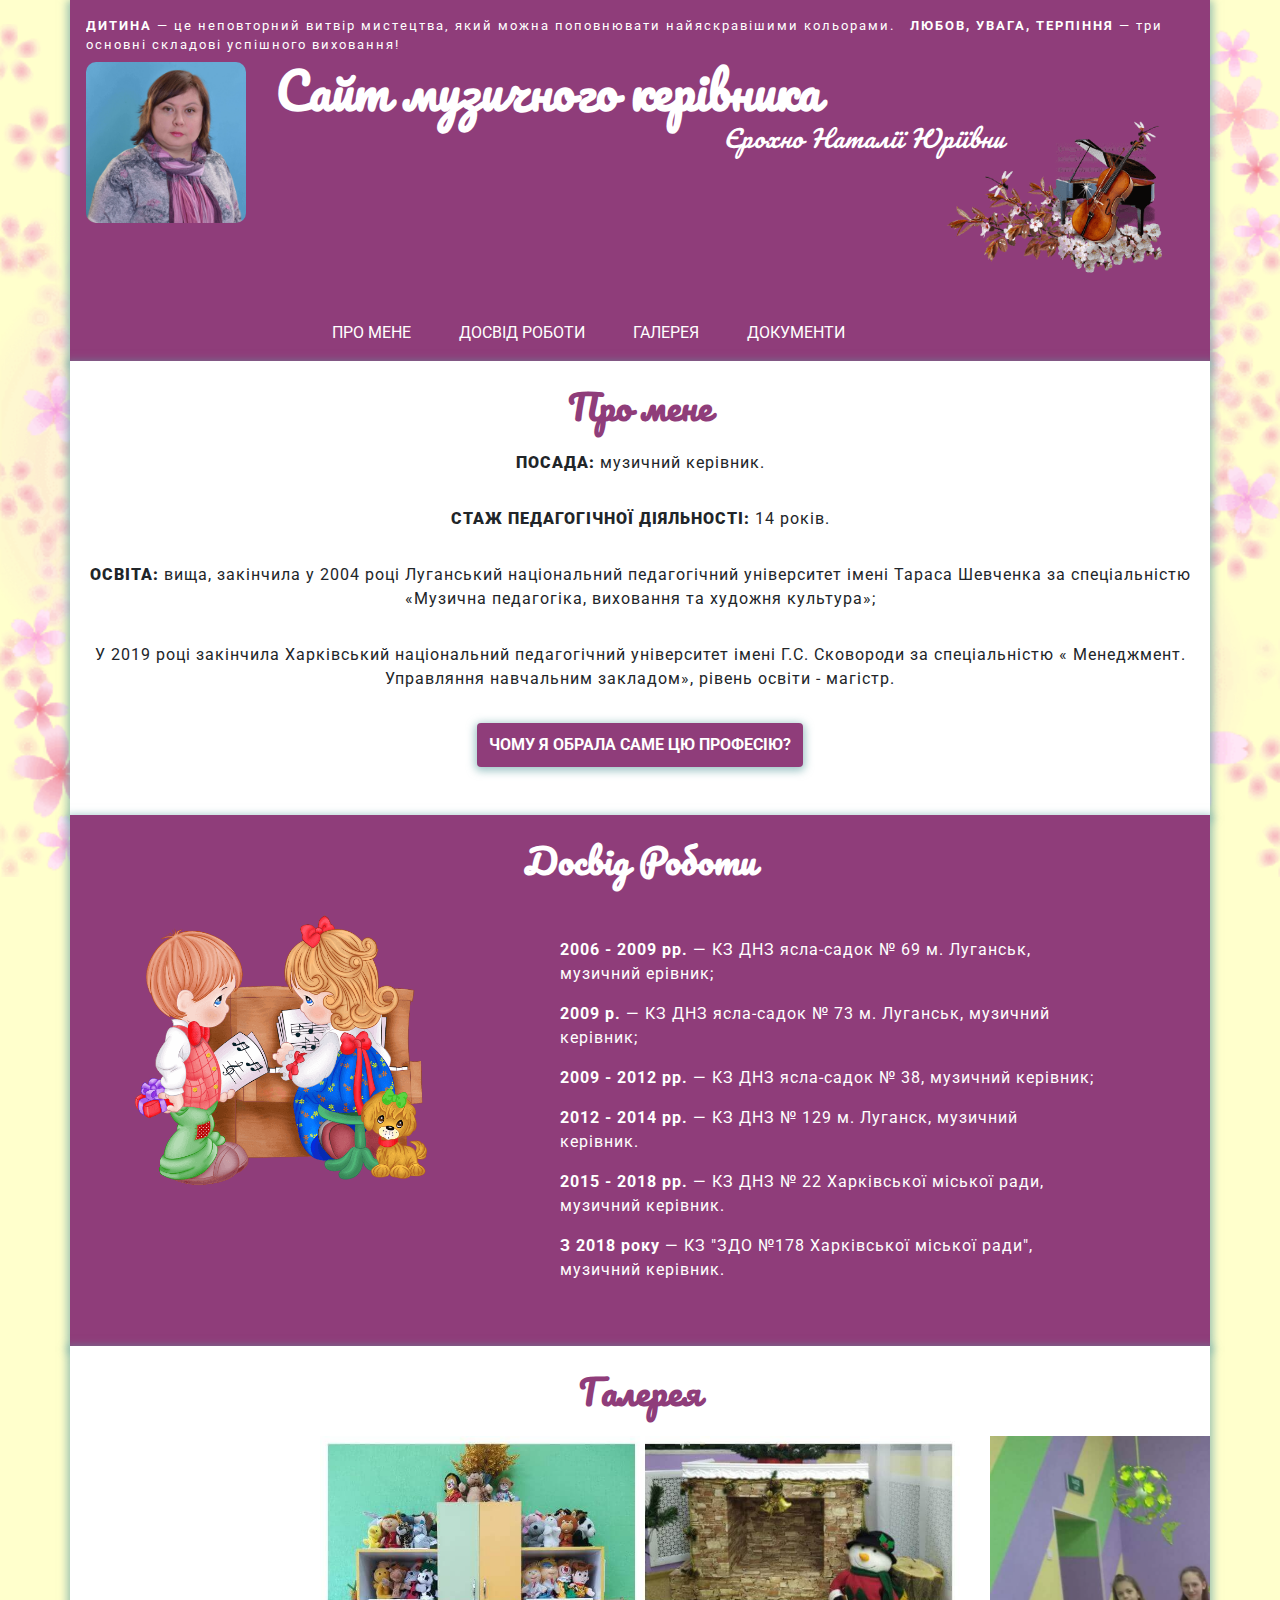
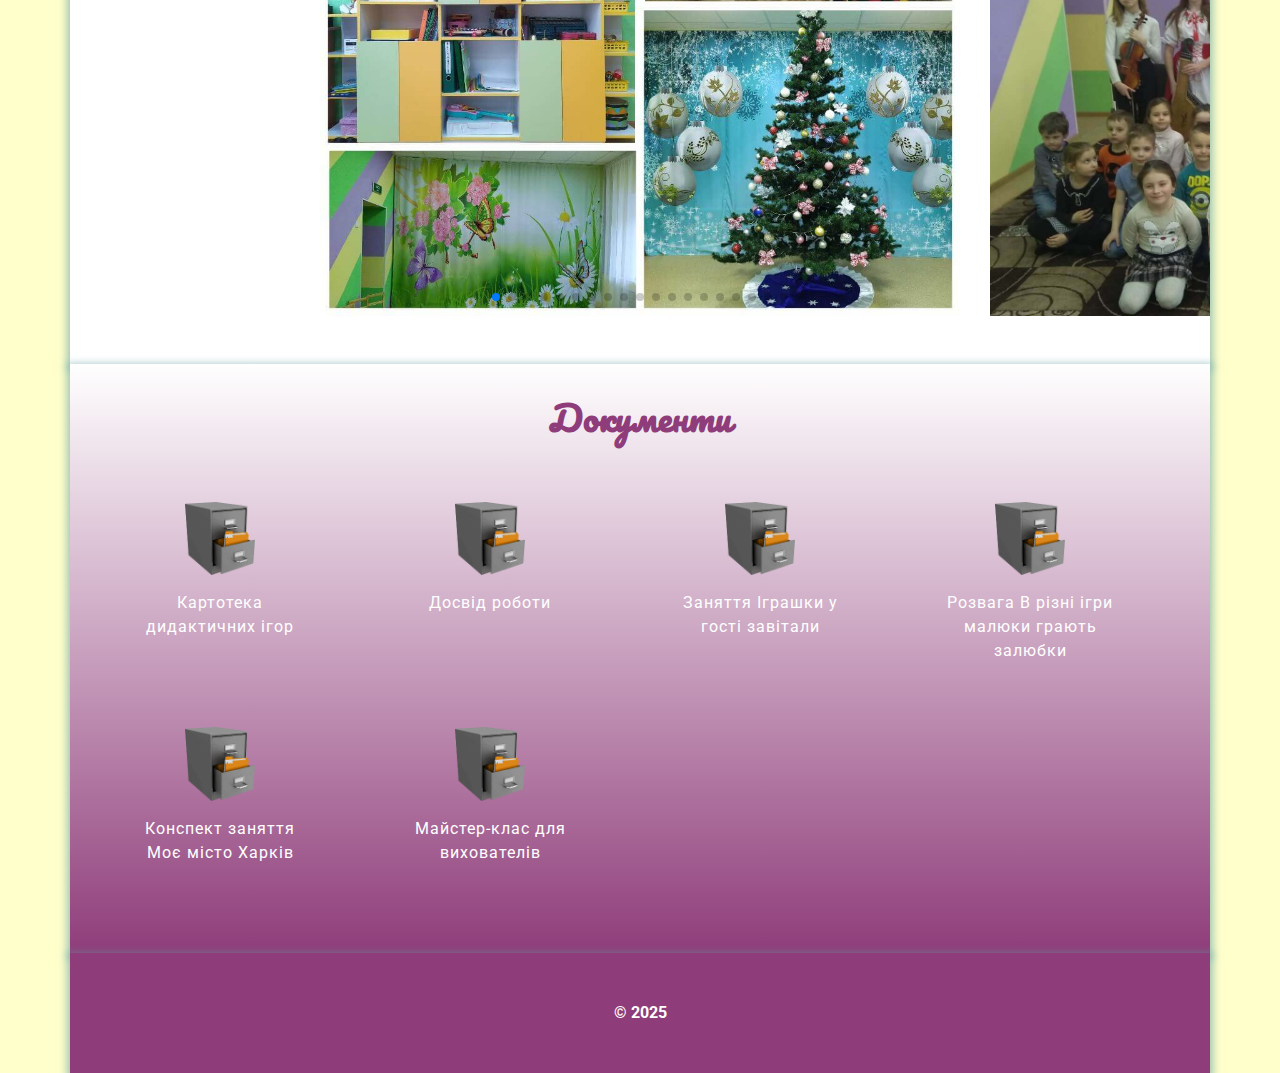
<file: index.html>
<!doctype html>
<html lang="en">
  <head>
    <!-- Required meta tags -->
    <meta charset="utf-8">
    <meta name="viewport" content="width=device-width, initial-scale=1, shrink-to-fit=no">

    <!-- Bootstrap CSS -->
    <link rel="stylesheet" href="https://stackpath.bootstrapcdn.com/bootstrap/4.4.1/css/bootstrap.min.css" integrity="sha384-Vkoo8x4CGsO3+Hhxv8T/Q5PaXtkKtu6ug5TOeNV6gBiFeWPGFN9MuhOf23Q9Ifjh" crossorigin="anonymous">

    <!-- Swiper -->
    <link rel="stylesheet" href="https://cdn.jsdelivr.net/npm/swiper@11/swiper-bundle.min.css" />

    <!-- Favicon -->
    <link rel="shortcut icon" href="img/favicon_16.png" type="image/png">

    <title>Сайт музичного керівника Єрохно Н.Ю.</title>

    <link href="https://fonts.googleapis.com/css?family=Roboto:400,500,700&display=swap" rel="stylesheet">
    <!-- Font-awsome -->
    <link rel="stylesheet" href="css/font-awesome.min.css">
    <link rel="stylesheet" href="css/swiper.css">

    <!-- our style file -->
    <link rel="stylesheet" href="css/app.css">
  </head>
  <body>
    <header id="header" class="header">
      <div class="container header__container">
      	<div class="row">
      		<div class="col-lg-12">
      			<div class="marquee header__credo">
            	<span>ДИТИНА</span> &mdash; це неповторний витвір мистецтва, який можна поповнювати найяскравішими кольорами. &nbsp; <span>ЛЮБОВ, УВАГА, ТЕРПІННЯ</span> &mdash; три основні складові успішного виховання!
            </div>
      		</div>
      	</div>
        <div class="row">
          <div class="col-lg-2 col-md-2">
            <img src="img/main_photo_mini.jpg" alt="logo" class="header__logo">
          </div>
          <div class="col-lg-8 col-md-8">
            <h1 class="header__title">
              Сайт музичного керівника
            </h1>
            <p class="header__text">
              <i>Єрохно Наталії Юріївни</i>
            </p>
   
          </div>
          <div class="col-lg-2 col-md-2">
          	<img class="header__img" src="img/viola_spring.png" alt="viola">
          </div>
        </div>

        <div class="row">
          <div class="col-lg-12">
            <nav>
              <ul class="header__menu menu d-flex justify-contant-center">
                <li class="header__menu-item">
                  <a href="#about">
                    Про мене
                  </a>
                </li>
                <li class="header__menu-item">
                  <a href="#experience">
                    Досвід роботи
                  </a>
                </li>
                <li class="header__menu-item">
                  <a href="#gallery">
                    Галерея
                  </a>
                </li>
                <li class="header__menu-item">
                  <a href="#docs">
                    Документи
                  </a>
                </li>
              </ul>
            </nav>
          </div>
        </div>

      </div>
      <!-- header -->
    </header>

    <section id="about" class="about">
      <div class="container about__container">
        <div class="row">
          <div class="col-lg-12">
            <h2 class="about__title">
              Про мене
            </h2>
            <p class="about__text text-center">
              <b>Посада:</b> музичний керівник.
            </p>
            <p class="about__text text-center">
              <b>Стаж педагогічної діяльності:</b> 14 років.
            </p>
            <p class="about__text text-center">
              <b>Освіта:</b> вища, закінчила у 2004 році Луганський національний педагогічний університет імені Тараса Шевченка за спеціальністю «Музична педагогіка, виховання та художня культура»;
            </p>
            <p class="about__text text-center">
              У 2019 році закінчила Харківський національний педагогічний університет імені Г.С. Сковороди за спеціальністю « Менеджмент. Управляння навчальним закладом», рівень освіти - магістр.
            </p>
            
            <!-- Button trigger modal -->
<button type="button" class="btn color: about__btn" data-toggle="modal" data-target="#exampleModalScrollable">
  Чому я обрала саме цю професію?
</button>

<!-- Modal -->
<div class="modal fade" id="exampleModalScrollable" tabindex="-1" role="dialog" aria-labelledby="exampleModalScrollableTitle" aria-hidden="true">
  <div class="modal-dialog modal-dialog-scrollable" role="document">
    <div class="modal-content">
      <div class="modal-header">
        <h5 class="modal-title" id="exampleModalScrollableTitle">Чому я обрала саме цю професію?</h5>
        <button type="button" class="close" data-dismiss="modal" aria-label="Close">
          <span aria-hidden="true">&times;</span>
        </button>
      </div>
      <div class="modal-body">
        <p class="about__text-modal">
              <span>Дитинство</span> &mdash; неповторний час! Ніколи дорослий не стане маленьким і не повернеться в цю чудову країну. В дитинстві всі відчувають себе потрібними, улюбленими, емоції переповнюють твою маленьку душу, через це ти готовий поділитися цим щастям з усіма довкола. Мені також перепадає такого щастя. Адже я працюю у дитячому садочку!
            </p>
            <p class="about__text-modal">
              <span>Музичний керівник</span> &mdash; чудова професія. Доброзичлива атмосфера, радість дітей і дорослих від пережитих почуттів під час свят та розваг. Для мене моя професія - це свято, постійне знаходження у світі казки і фантазії. А ще - це дитяча вдячність, дитяча радість, дитяча любов. Я щаслива від того, що потрібна дітям, що можу приносити дітям радість, нести в їхнє життя диво.
            </p>
            <p class="about__text-modal">
              <span>Бути музичним керівником непросто:</span> постійно бути режисером і сценаристом, костюмером і декоратором, організатором та розпорядником, звукооператором та відповідальним за кінцевий результат свята. При цьому я сама повинна добре виглядати, завжди слугувати прикладом для наслідування. 
            </p>
            <p class="about__text-modal">
              <span>Для мене моя професія</span> &mdash; це стиль життя. Стиль, який я вибрала сама! І Я дякую долі, що дала мені можливість бути тим, ким я є. Я - музичний керівник дитячого садка!
            </p>
      </div>
      <div class="modal-footer">
        <button type="button" class="btn btn-secondary" data-dismiss="modal">Закрити</button> 
        <!-- class="btn btn-secondary" -->
      </div>
    </div>
  </div>
</div>
          </div>
        </div>
      </div>
      <!-- about -->
    </section>

    <section id="experience" class="experience">
      <div class="container experience__container">
        <div class="row">
          <div class="col-lg-12 mb-lg-0">
            <h2 class="experience__title">
              Досвід Роботи
            </h2>
          </div>
          <div class="col-lg-4 pl-5 experience__img-wrapper">
            <img src="img/duet.png" alt="" class="experience__img">
          </div>
          <div class="col-lg-6 offset-1 pt-lg-5 experience__text-block">
            <p class="experience__text">
              <b>2006 - 2009 рр.</b> &mdash; КЗ ДНЗ ясла-садок № 69 м. Луганськ, музичний ерівник;
            </p>
            <p class="experience__text">
              <b>2009 р.</b> &mdash; КЗ ДНЗ ясла-садок № 73 м. Луганськ, музичний керівник;
            </p>
            <p class="experience__text">
              <b>2009 - 2012 рр.</b> &mdash; КЗ ДНЗ ясла-садок № 38, музичний керівник;
            </p>
            <p class="experience__text">
              <b>2012 - 2014 рр.</b> &mdash; КЗ ДНЗ № 129 м. Луганск, музичний керівник.
            </p>
            <p class="experience__text">
              <b>2015 - 2018 рр.</b> &mdash; КЗ ДНЗ № 22 Харківської міської ради, музичний керівник.
            </p>
            <p class="experience__text">
              <b>З 2018 року</b> &mdash; КЗ "ЗДО  №178 Харківської міської ради", музичний керівник.
            </p>
          </div>
        </div>
      </div>
      <!-- experience -->
    </section>

    <section id="gallery" class="gallery">
      <div class="container gallery__container">
        <div class="row">
          <div class="col-lg-12">
            <h2 class="gallery__title">
              Галерея 
            </h2>
          </div>
        </div>
          
        <div class="row">
          <div class="col-lg-2"></div>

          <div class="swiper mySwiper">
            <div class="swiper-wrapper">
              <div class="swiper-slide">
                <img src="img-2/img-1.jpg" alt="">
              </div>
              <div class="swiper-slide">
                <img src="img-2/img-2.jpg" alt="">
              </div>
              <div class="swiper-slide">
                <img src="img-2/img-3.jpg" alt="">
              </div>
              <div class="swiper-slide">
                <img src="img-2/img-4.jpg" alt="">
              </div>
              <div class="swiper-slide">
                <img src="img-2/img-5.jpg" alt="">
              </div>
              <div class="swiper-slide">
                <img src="img-2/img-6.jpg" alt="">
              </div>
              <div class="swiper-slide">
                <img src="img-2/img-7.jpg" alt="">
              </div>
              <div class="swiper-slide">
                <img src="img-2/img-8.jpg" alt="">
              </div>
              <div class="swiper-slide">
                <img src="img-2/img-9.jpg" alt="">
              </div>
              <div class="swiper-slide">
                <img src="img-2/img-10.jpg" alt="">
              </div>
              <div class="swiper-slide">
                <img src="img-2/img-11.jpg" alt="">
              </div>
              <div class="swiper-slide">
                <img src="img-2/img-12.jpg" alt="">
              </div>
              <div class="swiper-slide">
                <img src="img-2/img-13.jpg" alt="">
              </div>
              <div class="swiper-slide">
                <img src="img-2/img-14.jpg" alt="">
              </div>
              <div class="swiper-slide">
                <img src="img-2/img-15.jpg" alt="">
              </div>
              <div class="swiper-slide">
                <img src="img-2/img-16.jpg" alt="">
              </div>
              <div class="swiper-slide">
                <img src="img-2/img-17.jpg" alt="">
              </div>
              <div class="swiper-slide">
                <img src="img-2/img-18.jpg" alt="">
              </div>
              <div class="swiper-slide">
                <img src="img-2/img-19.jpg" alt="">
              </div>
            </div>
            <div class="swiper-pagination"></div>
          </div>

          <div class="col-lg-2"></div>
        </div>
      <!-- gallery__container -->
      </div>
    <!-- section id="gallery" class="gallery" -->
    </section>

    <section id="docs" class="docs">
      <div class="container docs__container">

        <h3 class="docs__title">
          Документи
        </h3>

        <!-- <div class="row"> -->
          <div class="row col-lg-12 no_mgn">
          
            <div class="col-lg-3 pl-5 pr-5">
              <a class="col" href="docs_games.html">
                <img class="docs__icon--games" src="img/didactic_games.png" alt="картотека">
                <p class="text-center">Картотека дидактичних ігор</p>
              </a>
            </div>

            <div class="col-lg-3 pl-5 pr-5">
              <a class="col" class href="docs/exp_of_work.pdf">
                <img class="docs__icon--games" src="img/didactic_games.png" alt="досвід роботи">
                <p class="text-center">Досвід роботи</p>
              </a>
            </div>

            <div class="col-lg-3 pl-5 pr-5">
              <a class="col" class href="docs/Заняття Іграшки у гості завітали.pdf">
                <img class="docs__icon--games" src="img/didactic_games.png" alt="Заняття Іграшки у гості завітали">
                <p class="text-center">Заняття Іграшки у гості завітали</p>
              </a>
            </div>

            <div class="col-lg-3 pl-5 pr-5">
              <a class="col" class href="docs/Розвага В різні ігри малюки грають залюбки.pdf">
                <img class="docs__icon--games" src="img/didactic_games.png" alt="Розвага В різні ігри малюки грають залюбки">
                <p class="text-center">Розвага В різні ігри малюки грають залюбки</p>
              </a>
            </div>

            <div class="col-lg-3 pl-5 pr-5">
              <a class="col" class href="docs/Конспект заняття Моє місто Харків.pdf">
                <img class="docs__icon--games" src="img/didactic_games.png" alt="Конспект заняття Моє місто Харків">
                <p class="text-center">Конспект заняття Моє місто Харків</p>
              </a>
            </div>

            <div class="col-lg-3 pl-5 pr-5">
              <a class="col" class href="docs/Майстер-клас для вихователів.pdf">
                <img class="docs__icon--games" src="img/didactic_games.png" alt="Майстер-клас для вихователів">
                <p class="text-center">Майстер-клас для вихователів</p>
              </a>
            </div>

          </div>
        <!-- </div> -->
      </div>
    </section>
              

      

    <footer class="footer">
      <div class="container footer__container">
        <div class="row">
          <div class="col-lg-12 m-auto">
            <div style="color: #fff; text-align: center; font-weight: 700;">&copy; 2025</div>
          </div>
        </div>
      </div>
    </footer>

    




    <!-- Optional JavaScript -->
    <!-- jQuery first, then Popper.js, then Bootstrap JS -->
    <script
  src="https://code.jquery.com/jquery-3.5.1.js"
  integrity="sha256-QWo7LDvxbWT2tbbQ97B53yJnYU3WhH/C8ycbRAkjPDc="
  crossorigin="anonymous"></script>

    <!-- jquery.marquee -->
    <script src="js/jquery.marquee.min.js"></script>

    <script src="https://cdn.jsdelivr.net/npm/popper.js@1.16.0/dist/umd/popper.min.js" integrity="sha384-Q6E9RHvbIyZFJoft+2mJbHaEWldlvI9IOYy5n3zV9zzTtmI3UksdQRVvoxMfooAo" crossorigin="anonymous"></script>

    <script src="https://cdn.jsdelivr.net/npm/bootstrap@5.0.2/dist/js/bootstrap.min.js" integrity="sha384-cVKIPhGWiC2Al4u+LWgxfKTRIcfu0JTxR+EQDz/bgldoEyl4H0zUF0QKbrJ0EcQF" crossorigin="anonymous"></script>

    <!-- Isotope -->
    <script src="js/isotope.pkgd.min.js"></script>
    <script src="https://stackpath.bootstrapcdn.com/bootstrap/4.4.1/js/bootstrap.min.js" integrity="sha384-wfSDF2E50Y2D1uUdj0O3uMBJnjuUD4Ih7YwaYd1iqfktj0Uod8GCExl3Og8ifwB6" crossorigin="anonymous"></script>
    <script src="js/main.js"></script>

    <!-- Swiper JS -->
  <script src="https://cdn.jsdelivr.net/npm/swiper@11/swiper-bundle.min.js"></script>

  <!-- Initialize Swiper -->
  <script>
    var swiper = new Swiper(".mySwiper", {
      slidesPerView: "auto",
      centeredSlides: true,
      spaceBetween: 30,
      pagination: {
        el: ".swiper-pagination",
        clickable: true,
      },
    });
  </script>
    
  </body>
</html>
</file>
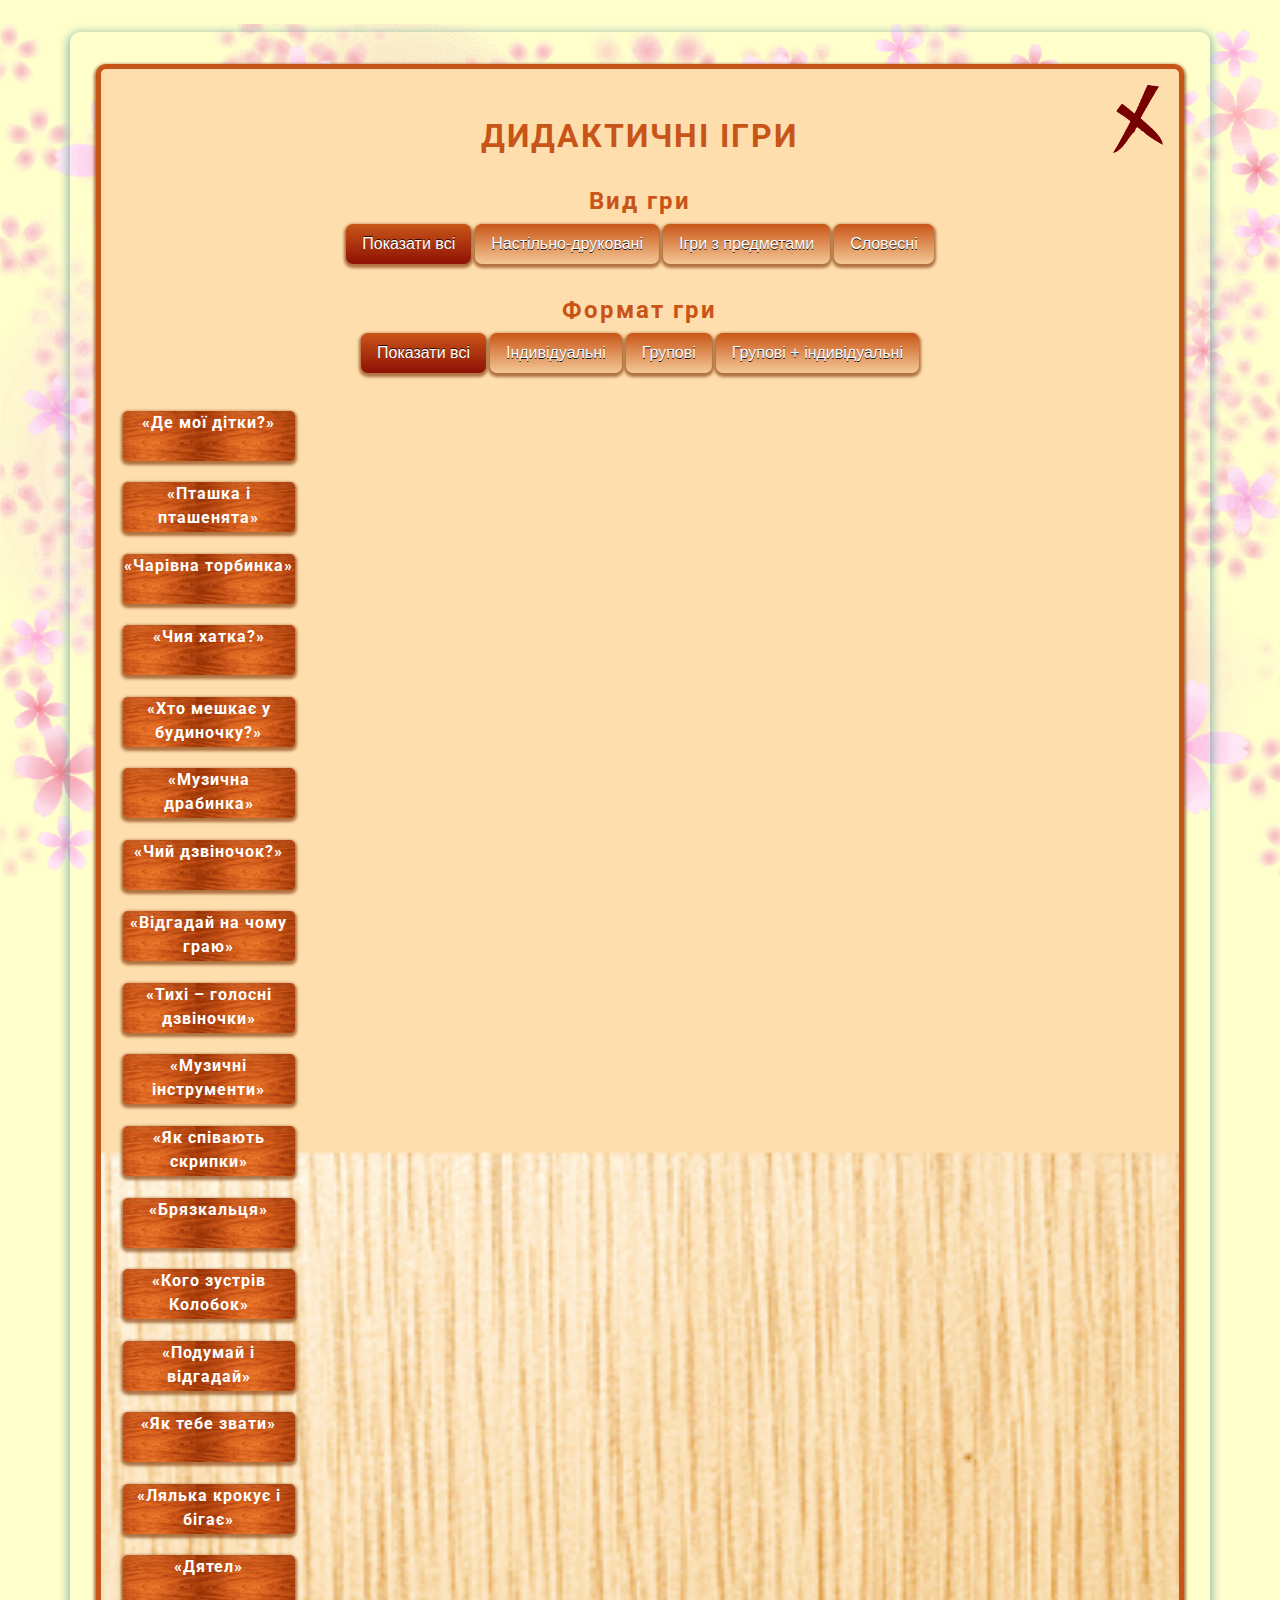
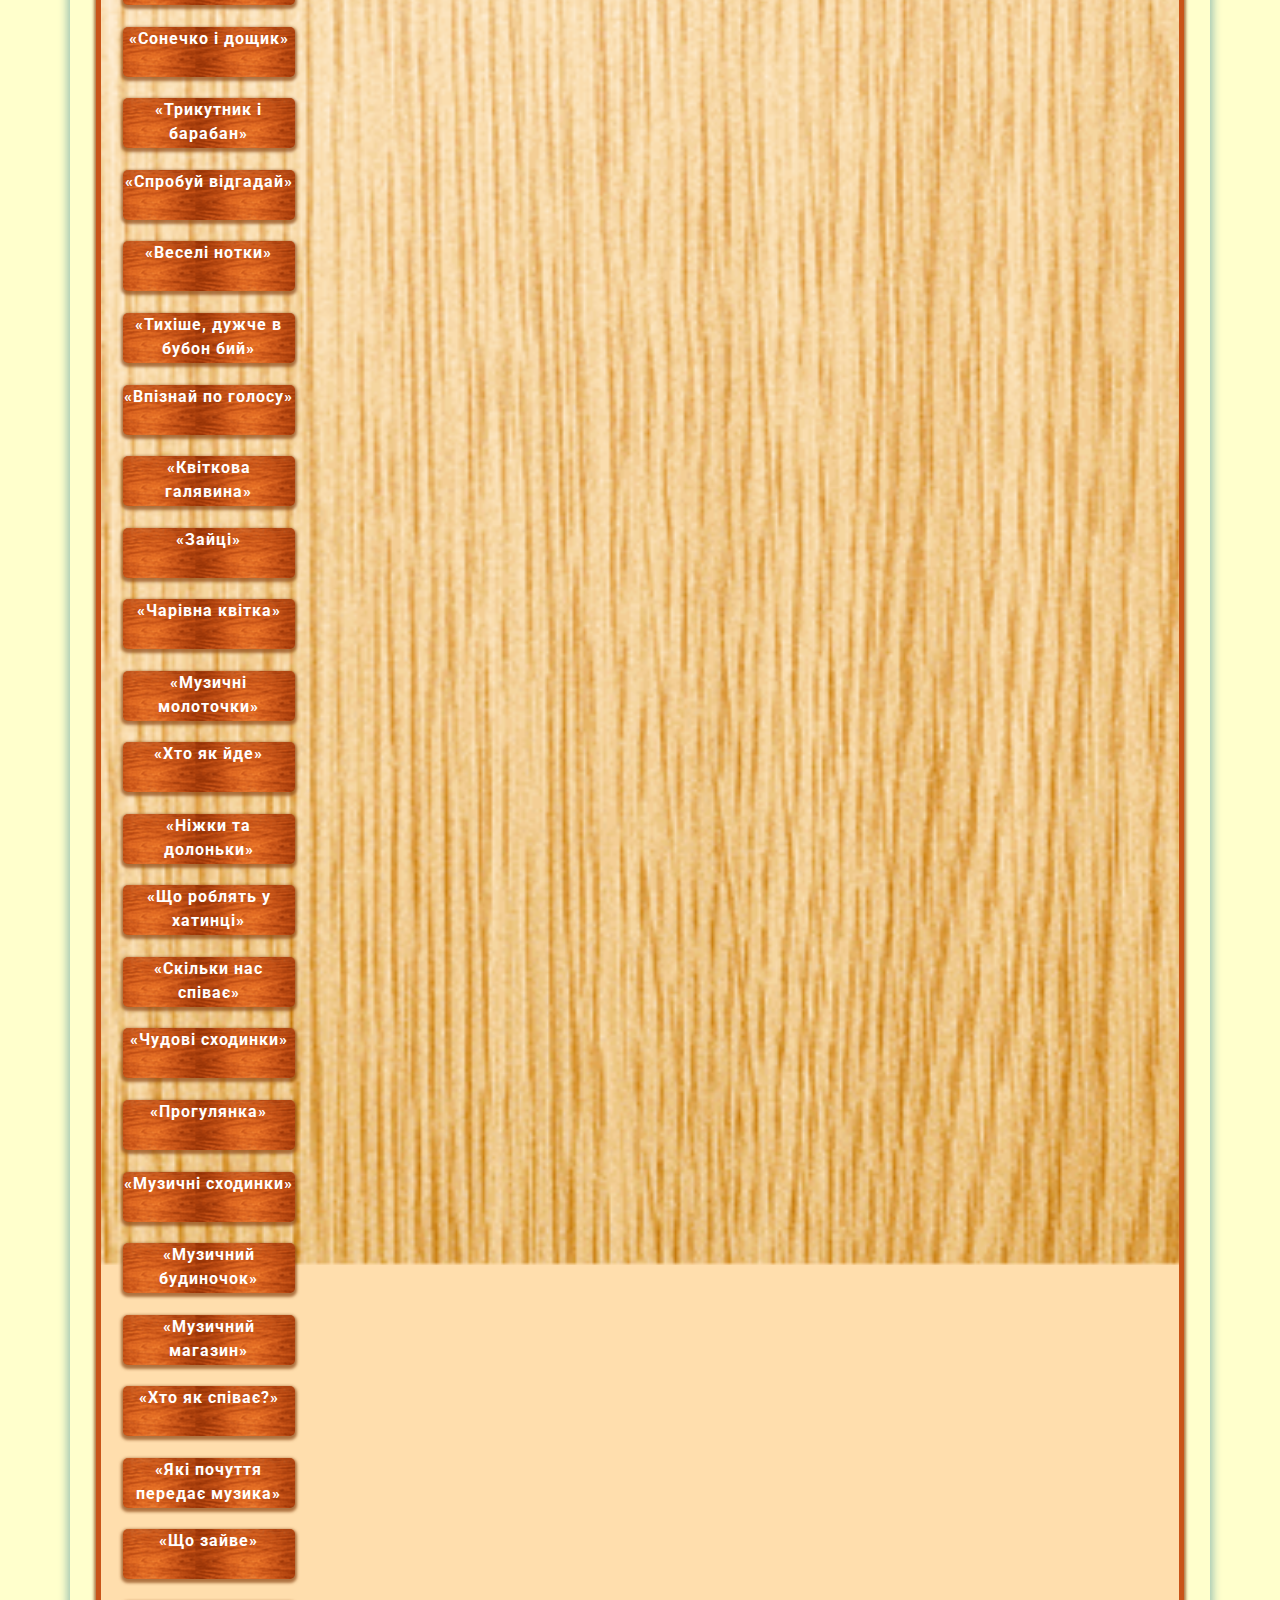
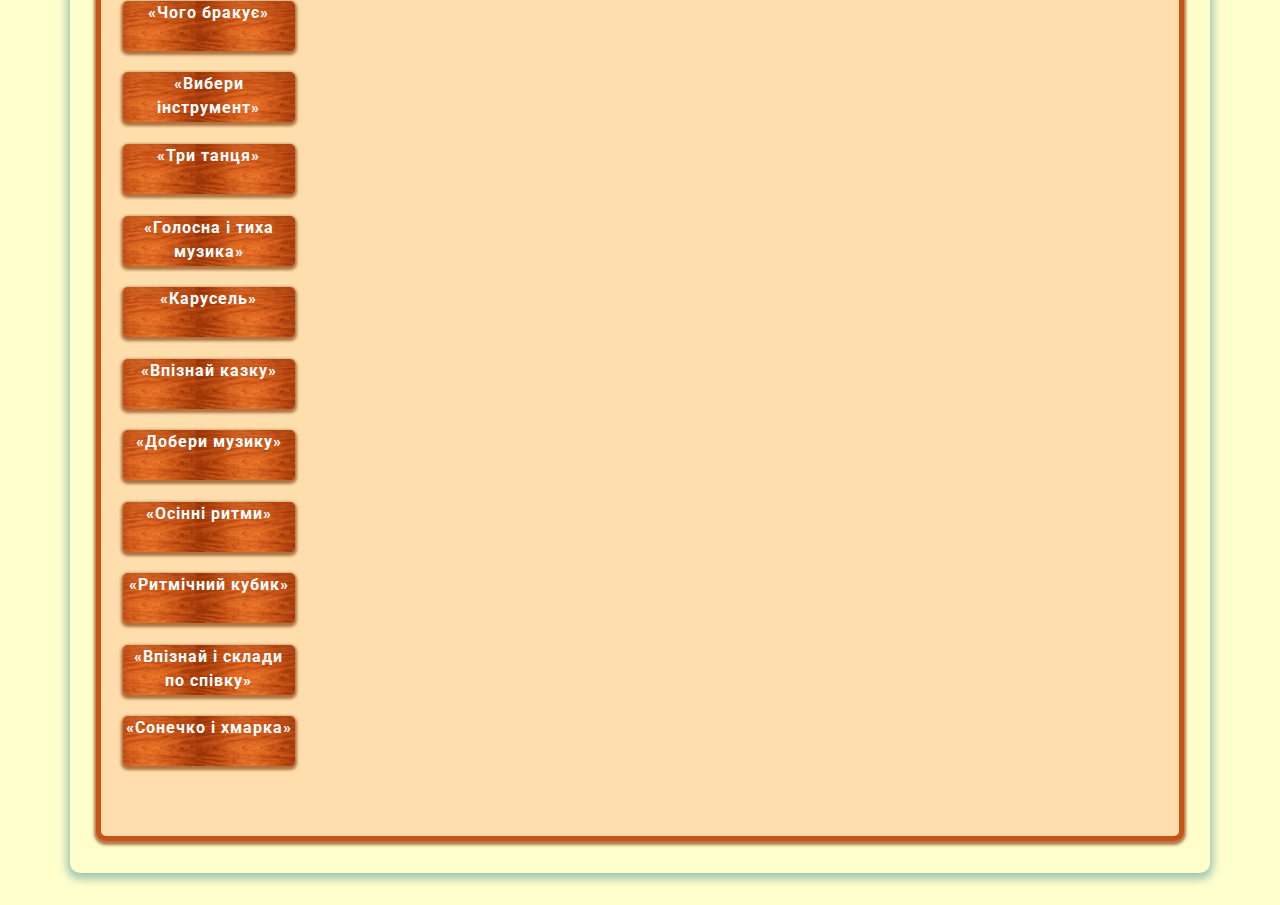
<file: docs_games.html>
<!DOCTYPE html>
<html lang="en">
<head>
	<!-- Required meta tags -->
    <meta charset="utf-8">
    <meta name="viewport" content="width=device-width, initial-scale=1, shrink-to-fit=no">

    <!-- Bootstrap CSS -->
    <link rel="stylesheet" href="https://stackpath.bootstrapcdn.com/bootstrap/4.4.1/css/bootstrap.min.css" integrity="sha384-Vkoo8x4CGsO3+Hhxv8T/Q5PaXtkKtu6ug5TOeNV6gBiFeWPGFN9MuhOf23Q9Ifjh" crossorigin="anonymous">

    <!-- Favicon -->
    <link rel="shortcut icon" href="img/favicon_16.png" type="image/png">

    <title>Дидактичні ігри</title>

    <link href="https://fonts.googleapis.com/css?family=Roboto:400,500,700&display=swap" rel="stylesheet">
    <!-- Font-awsome -->
    <link rel="stylesheet" href="css/font-awesome.min.css">

    <!-- our style file -->
    <link rel="stylesheet" href="css/app.css">
</head>
<body>
	<section class="docs__games">
		<div class="container docs__games--container">
			<div class="docs__games--box">

				<div class="docs__games--box_close"><a href="../MuzRuk/index.html#docs"><img src="img/Games_close.png" alt="Закрити"></a></div>

              <h4>Дидактичні ігри</h4>

                <!-- <div class="button-group filter-button-group"> -->
              <div class="filters">
                <div class="ui-group">
                  <h5>Вид гри</h5>
                  <div class="button-group js-radio-button-group" data-filter-group="type-of-game">
                    <button class="button is-checked mb-3" data-filter="*">Показати всі <span class="filter-count"></span></button>
                    <button class="button mb-3" data-filter=".table-printed">Настільно-друковані <span class="filter-count"></span></button>
                    <button class="button mb-3" data-filter=".thing-game">Ігри з предметами <span class="filter-count"></span></button>
                    <button class="button mb-3" data-filter=".word-game">Словесні <span class="filter-count"></span></button>
                  </div>
                </div>

                <div class="ui-group">
                  <h5>Формат гри</h5>
                  <div class="button-group js-radio-button-group" data-filter-group="game-format">
                    <button class="button  mb-3 is-checked" data-filter="*">Показати всі <span class="filter-count"></span></button>
                    <button class="button mb-3" data-filter=".individual">Індивідуальні <span class="filter-count"></span></button>
                    <button class="button mb-3" data-filter=".group">Групові <span class="filter-count"></span></button>
                    <button class="button mb-3" data-filter=".individual-n-group">Групові + індивідуальні <span class="filter-count"></span></button>
                  </div>
                </div>
              </div>
          
              <div class="grid wrapper">
                <div class="showModal element-item table-printed group junior" data-id='1'>«Де мої дітки?»</div>
                <div class="showModal element-item thing-game individual-n-group junior" data-id='2'>«Пташка і пташенята»</div>
                <div class="showModal element-item thing-game individual-n-group junior" data-id='3'>«Чарівна торбинка»</div>
                <div class="showModal element-item thing-game group junior" data-id='4'>«Чия хатка?»</div>
                <div class="showModal element-item table-printed individual-n-group junior" data-id='5'>«Хто мешкає у будиночку?»</div>
                <div class="showModal element-item thing-game individual junior" data-id='6'>«Музична драбинка»</div>
                <div class="showModal element-item thing-game group junior" data-id='7'>«Чий дзвіночок?»</div>
                <div class="showModal element-item thing-game individual-n-group junior" data-id='8'>«Відгадай на чому граю»</div>
                <div class="showModal element-item thing-game group junior" data-id='9'>«Тихі – голосні дзвіночки»</div>
                <div class="showModal element-item thing-game group junior" data-id='10'>«Музичні інструменти»</div>

                <div class="showModal element-item word-game group junior" data-id='11'>«Як співають скрипки»</div>
                <div class="showModal element-item thing-game group junior" data-id='12'>«Брязкальця»</div>
                <div class="showModal element-item table-printed individual-n-group junior" data-id='13'>«Кого зустрів Колобок»</div>
                <div class="showModal element-item table-printed individual-n-group junior" data-id='14'>«Подумай і відгадай»</div>
                <div class="showModal element-item thing-game individual junior" data-id='15'>«Як тебе звати»</div>
                <div class="showModal element-item thing-game individual junior" data-id='16'>«Лялька крокує і бігає»</div>
                <div class="showModal element-item thing-game individual junior" data-id='17'>«Дятел»</div>
                <div class="showModal element-item table-printed group junior" data-id='18'>«Сонечко і дощик»</div>
                <div class="showModal element-item thing-game individual middle" data-id='19'>«Трикутник і барабан»</div>
                <div class="showModal element-item word-game group middle" data-id='20'>«Спробуй відгадай»</div>

                <div class="showModal element-item word-game group middle" data-id='21'>«Веселі нотки»</div>
                <div class="showModal element-item thing-game group middle" data-id='22'>«Тихіше, дужче в бубон бий»</div>
                <div class="showModal element-item word-game group middle" data-id='23'>«Впізнай по голосу»</div>
                <div class="showModal element-item table-printed individual middle" data-id='24'>«Квіткова галявина»</div>
                <div class="showModal element-item table-printed individual middle" data-id='25'>«Зайці»</div>
                <div class="showModal element-item table-printed individual-n-group middle" data-id='26'>«Чарівна квітка»</div>
                <div class="showModal element-item thing-game individual middle" data-id='27'>«Музичні молоточки»</div>
                <div class="showModal element-item table-printed individual middle" data-id='28'>«Хто як йде»</div>
                <div class="showModal element-item table-printed individual-n-group middle" data-id='29'>«Ніжки та долоньки»</div>
                <div class="showModal element-item table-printed individual-n-group middle" data-id='30'>«Що роблять у хатинці»</div>

                <div class="showModal element-item table-printed individual-n-group middle" data-id='31'>«Скільки нас співає»</div>
                <div class="showModal element-item table-printed individual middle" data-id='32'>«Чудові сходинки»</div>
                <div class="showModal element-item word-game individual middle" data-id='33'>«Прогулянка»</div>
                <div class="showModal element-item table-printed individual-n-group middle" data-id='34'>«Музичні сходинки»</div>
                <div class="showModal element-item table-printed individual-n-group advance" data-id='35'>«Музичний будиночок»</div>
                <div class="showModal element-item thing-game individual-n-group advance" data-id='36'>«Музичний магазин»</div>
                <div class="showModal element-item thing-game group advance" data-id='37'>«Хто як співає?»</div>
                <div class="showModal element-item table-printed individual-n-group advance" data-id='38'>«Які почуття передає музика»</div>
                <div class="showModal element-item table-printed individual-n-group advance" data-id='39'>«Що зайве»</div>
                <div class="showModal element-item table-printed individual-n-group advance" data-id='40'>«Чого бракує»</div>

                <div class="showModal element-item table-printed individual advance" data-id='41'>«Вибери інструмент»</div>
                <div class="showModal element-item table-printed individual advance" data-id='42'>«Три танця»</div>
                <div class="showModal element-item word-game group advance" data-id='43'>«Голосна і тиха музика»</div>
                <div class="showModal element-item word-game group advance" data-id='44'>«Карусель»</div>
                <div class="showModal element-item word-game individual advance" data-id='45'>«Впізнай казку»</div>
                <div class="showModal element-item table-printed group advance" data-id='46'>«Добери музику»</div>
                <div class="showModal element-item table-printed group advance" data-id='47'>«Осінні ритми»</div>
                <div class="showModal element-item thing-game individual advance" data-id='48'>«Ритмічний кубик»</div>
                <div class="showModal element-item word-game individual advance" data-id='49'>«Впізнай і склади по співку»</div>
                <div class="showModal element-item table-printed group advance" data-id='50'>«Сонечко і хмарка»</div>
              </div>

              <!-- games content -->
              <div class="modalContent" id="cont1">
                <h5>«Де мої дітки?»</h5>
                <h6>Мета:</h6>
                <p>вчити дітей розрізняти звуки по висоті «Ре-Ля».</p>
                <h6>Матеріал:</h6>
                <p>Картки великі із зображенням тварин і маленькі із зображенням малят.</p>
                <h6>Хід гри.</h6>
                <p>Діти сидять півколом у кожного по одній картці із зображенням малят. Діти слухають чия мама гукає своїх малят. В кого відповідна картка, той відповідає і показує картку.</p>
              </div>

              <div class="modalContent" id="cont2">
                <h5>«Пташка і пташенята»</h5>
                <h6>Мета:</h6>
                <p>вчити дітей на слух розрізняти висоту звуків в межах ч.8, Б7</p>
                <h6>Матеріал:</h6>
                <p>Сходинки, металофон, 3-4 великі пташки, 3-4 пташеняти)</p>
                <h6>Хід гри.</h6>
                <p>У кожної дитини по іграшці. Музичний керівник грає на металофоні низькі звуки і високі. Наприклад «До» 2 октави. Діти ставлять пташенятко на верхню сходинку «До» 1 октави - пташенятко на нижню.</p>
              </div>

              <div class="modalContent" id="cont3">
                <h5>«Чарівна торбинка»</h5>
                <h6>Мета:</h6>
                <p>виявити вміння дітей порівнювати музичні звуки за висотою і тембром звучання та зіставляти їх зі звуками навколишнього середовища.</p>
                <h6>Обладнання:</h6>
                <p>невелика кольорова торбина, музичні інструменти (барабан, бубон, металофон, дзвіночок, брязкальце).</p>
                <h6>Методика проведення гри.</h6>
                <p>Музичний керівник із чарівної торбинки дістає будь – який інструмент, грає на ньому й запитує дитину : « Що нагадує цей музичний звук ?»
Наприклад :
Барабан – Грім чи спів пташок ?
Бубон – Шурхіт листя чи грім ?
Металофон  – Дощик чи вітер ?
</p>
              </div>

              <div class="modalContent" id="cont4">
                <h5>«Чия хатка?»</h5>
                <h6>Мета:</h6>
                <p>Вчити розрізняти звуки по висоті в межах «ре-ля». Розвивати муз. слух, пам'ять. Виховувати зосередженість.</p>
                <h6>Матеріал:</h6>
                <p>Шапочки кошенят і кішок.</p>
                <h6>Хід гри.</h6>
                <p>У кімнаті розставлені стільці (на великій відстані один від одного). Кілька малюків ховаються за ними. Це «Киці» і «кошенята». Дитина, ім’я якої назвав музичний керівник, проходить вздовж стільців, стукає по будь-якому з них і запитує: «Хто в хатці живе?». Той хто сидить за стільчиком відповідає, нявкає низьким чи високим голосом, залежно від того, кого він удає («Кицю», чи «Кошенятко»). Якщо дитина відгадала, вона йде в хатинку.
Гра повторюється.</p>
              </div>

              <div class="modalContent" id="cont5">
                <h5>«Хто мешкає у будиночку?»</h5>
                <h6>Мета:</h6>
                <p>Вчити дітей визначати регістр звучання музичної фрази(високий, середній, низький)</p>
                <h6>Матеріал:</h6>
                <p>Будиночок 2-ох поверховий. Має на 1 поверсі великі вікна, де вставляються зображення дорослих тварин, людей. Має на 2 поверсі маленькі вікна , де вставляються зображення маленьких тварин, дітей.</p>
                <h6>Хід гри.</h6>
                <p>Музичний керівник роздає дітям по одній картці , на якої зображені маленькі тваринки, або дорослі. Звучить музика в високому регістрі, діти розташовують зображення на 2 поверсі будиночка. Діти допомагають звірятам знайти своє помешкання.</p>
              </div>

              <div class="modalContent" id="cont6">
                <h5>«Музична драбинка»</h5>
                <h6>Мета:</h6>
                <p>Вчити дітей сприймати та розрізняти послідовність звуків . розвивати музичний слух, музичну пам'ять.</p>
                <h6>Матеріал:</h6>
                <p>Драбинка з 7 сходинок. Зображення зайчика, півника;металофон;музичні інструменти.</p>
                <h6>Хід гри.</h6>
                <p>Музичний керівник пояснює дітям, що напрямок музичного руху може змінюватись. Може йти, то вгору, то вниз. Діти слухають гру на металофоні і самі визначають напрямок мелодійного руху.</p>
              </div>

              <div class="modalContent" id="cont7">
                <h5>«Чий дзвіночок?»</h5>
                <h6>Мета:</h6>
                <p>Ознайомити дітей з великим і маленьким дзвіночком(низьке та високе звучання).</p>
                <h6>Матеріал:</h6>
                <p>Великий і маленький дзвіночки</p>
                <h6>Хід гри.</h6>
                <p>Великий і маленький дзвіночкиМузичний керівник показує дзвоники, діти визначають, високе та низьке звучання.</p>
              </div>

              <div class="modalContent" id="cont8">
                <h5>«Відгадай на чому граю»</h5>
                <h6>Мета:</h6>
                <p>виявити вміння дітей розрізняти музичні іграшки-інструменти на слух за тембром звучання, знання їх назв (брязкальця, бубон, барабан, металофон, сопілка, дзвіночок).</p>
                <h6>Обладнання:</h6>
                <p>музичні інструменти (барабан, бубон, металофон, сопілка, дзвіночок, брязкальце), ширма.</p>
                <h6>Методика проведення гри:</h6>
                <p>Музичний керівник за ширмою грає на музичному інструменті та запитує у дитини: «Який  музичний інструмент звучить?»
Якщо дитина не може відповісти, музичний керівник ще раз пропонує послухати. Якщо й цього разу дитина не може назвати інструмент, то музичний керівник пропонує знайти серед музичних інструментів, які розкладені за ширмою, той, який звучав .</p>
              </div>

              <div class="modalContent" id="cont9">
                <h5>«Тихі – голосні дзвіночки»</h5>
                <h6>Мета:</h6>
                <p>Вчити розрізняти і відтворювати силу звуку.</p>
                <h6>Матеріал:</h6>
                <p>Маленькі дзвіночки.</p>
                <h6>Хід гри.</h6>
                <p>Діти сидять на стільчиках тримаючи в руках брязкальця. Музичний керівник показує, як можна тихенько й голосно грати. Вихователь співає 1-8 такти пісні малята тихо дзвенять на 9-16 такти голосно.
Вихователь увесь час змінює послідовність куплетів.</p>
              </div>

              <div class="modalContent" id="cont10">
                <h5>«Музичні інструменти»</h5>
                <h6>Мета:</h6>
                <p>Розвивати тембровий і динамічний слух ., логічне мислення. Вчити визначати інструмент по його звучанню.</p>
                <h6>Матеріал:</h6>
                <p>Великі картки з зображенням музичних інструментів, фішки, медалі «Знайко».</p>
                <h6>Хід гри.</h6>
                <p>Діти сидять на стільчиках. Музичний керівник роздає картки на яких зображені муз. інструменти. За ширмою грає на музичному інструменті, тим часом діти слухають і намагаються відгадати який інструмент звучить. Відповідно до прослуханого закривають фішкою вибраний інструмент.</p>
              </div>

              <div class="modalContent" id="cont11">
                <h5>«Як співають скрипки»</h5>
                <h6>Мета:</h6>
                <p>Розвивати логічне , образне мислення, увагу , пам'ять.</p>
                <h6>Матеріал:</h6>
                <p>маленькі картки із зображенням музичних інструментів, медалі «Знайко».</p>
                <h6>Хід гри.</h6>
                <p>Розучити з дітьми як звучать музичні інструменти: скрипка – ті-лі-лі!, барабан: тра-та-та!, шумові: ш-ш-ш!, сопілка: ду-ду-ду!, пісня: ля-ля-ля. Музичний керівник починає грати на музичному інструменті, діти впізнають його, починають підспівувати відповідні звуки. На картках вірно закривають фішкою впізнаний інструмент.</p>
              </div>

              <div class="modalContent" id="cont12">
                <h5>«Брязкальця»</h5>
                <h6>Мета:</h6>
                <p>Вчити дітей розрізняти динамічні відтінки(голосно-тихо)</p>
                <h6>Матеріал:</h6>
                <p>Брязкальця.</p>
                <h6>Хід гри.</h6>
                <p>Музичний керівник грає п’єсу .діти виконують рухи . під тиху музику – діти тримають брязкальця перед собою. Під голосну музику - діти трусять брязкальцями угорі.</p>
              </div>

              <div class="modalContent" id="cont13">
                <h5>«Кого зустрів Колобок»</h5>
                <h6>Мета:</h6>
                <p>Розвивати уявлення про регістри (високий, середній, низький)</p>
                <h6>Матеріал:</h6>
                <p>Персонажі із казки «Колобок».</p>
                <h6>Хід гри.</h6>
                <p>Діти пригадують персонажів «Колобок». Слухають музичні п’єси , що характеризують персонажів. «Заєць» високий регістр. «Лисиця» - середній, «Вовк»- низький, «Ведмідь» - дуже низький.</p>
              </div>

              <div class="modalContent" id="cont14">
                <h5>«Подумай і відгадай»</h5>
                <h6>Мета:</h6>
                <p>Розвивати в дітей уявлення про музичні регістри (високий, середній, низький)</p>
                <h6>Матеріал:</h6>
                <p>Картки із зображенням ведмедя, зайчика, пташки,.</p>
                <h6>Хід гри.</h6>
                <p>Діти слухають музику впізнають її і показують відповідну картку. Наприклад після виконання пісні «Ведмедь» Ребікова діти піднімають картку із зображенням ведмедя.</p>
              </div>

              <div class="modalContent" id="cont15">
                <h5>«Як тебе звати»</h5>
                <h6>Мета:</h6>
                <p>Розвивати музичний слух . почуття ритму.</p>
                <h6>Матеріал:</h6>
                <p>Музичний трикутник.</p>
                <h6>Хід гри.</h6>
                <p>Музичний керівник тримає у руках трикутник підходить до кожної дитини і запитує: як тебе звати? Дитина вдаряє по трикутнику стільки разів скільки складів у неї в імені.</p>
              </div>

              <div class="modalContent" id="cont16">
                <h5>«Лялька крокує і бігає»</h5>
                <h6>Мета:</h6>
                <p>Вчити швидко реагувати на зміну у тривалості музики. Розвивати музичний слух , увагу.</p>
                <h6>Матеріал:</h6>
                <p>Лялька.</p>
                <h6>Хід гри.</h6>
                <p>Музичний керівник дає дитині ляльку і співає один з куплетів пісні. Дитина піл спів виховательки гойдає ляльку. Потім виконується музика маршу чи бігу , і лялька на руках дитини «Крокує», чи «бігає», або дитина з лялькою на руках крокує чи бігає. Музичний керівник увесь час змінює послідовність куплетів.</p>
              </div>

              <div class="modalContent" id="cont17">
                <h5>«Дятел»</h5>
                <h6>Мета:</h6>
                <p>Розвивати музичний слух , почуття ритму. Виховувати зосередженість.</p>
                <h6>Матеріал:</h6>
                <p>Іграшковий дятлик.</p>
                <h6>Хід гри.</h6>
                <p>Музичний керівник співає пісню, діти уважно слухають. Потім ще раз проспівує, як «стукав» дятел, а діти індивідуально за нею повторюють оплесками чи простукують , передаючи ритмічний малюнок мелодії.
Ускладнюючи завдання, музичний керівник може запропонувати відтворити за її зразком задані і найпростіші ритми оплесками чи простукуванням, ніби дятел.</p>
              </div>

              <div class="modalContent" id="cont18">
                <h5>Гра «Сонечко і дощик»</h5>
                <h6>Мета:</h6>
                <p>виявляти вміння дітей  сприймати та розрізняти різний характер музики ( весела , сумна ) .</p>
                <h6>Обладнання:</h6>
                <p>картинки із зображенням сонечка – «весела» музика і  хмаринки – «сумна» музика .</p>
                <h6>Музичний репертуар:</h6>
                <p>«Сонечко», муз. М. Раухвергера; «Прогулянка і дощик» , муз. О . Філіпенка .</p>
                <h6>Методика проведення гри.</h6>
                <p>Дітям роздають по дві картинки із зображенням «сумної» хмаринки та «веселого» сонечка . Діти слухають музичний твір , визнають характер музики ( веселий або сумний ) ,піднімають картинку , що відповідає характеру музики .</p>
              </div>

              <div class="modalContent" id="cont19">
                <h5>«Трикутник і барабан»</h5>
                <h6>Мета:</h6>
                <p>Вчити на слух розрізняти музичні звуки в межах інтервалу секста. Розвивати увагу, пам'ять .виховувати витримку.</p>
                <h6>Матеріал:</h6>
                <p>Трикутники, барабани.</p>
                <h6>Хід гри.</h6>
                <p>Музичний керівник показує дітям трикутник, стукає по ньому паличкою і звертає увагу малят на те, який високий звук він видає; потім стукає по барабану і пояснює, що він звучить низько.
Дітей розподіляють на 2 групи: одним музичний керівник дає трикутник, коли діти почують високі звуки «дінь-дінь-дінь!» та вступ, і побарабанити, коли почують низькі звуки - «бам-бам-бам!» і програш.
При повторенні діти міняються інструментами.</p>
              </div>

              <div class="modalContent" id="cont20">
                <h5>«Спробуй відгадай»</h5>
                <h6>Мета:</h6>
                <p>Вчити розрізняти по висоті в межах інтервалу квінта. Розвивати співочі навички. Виховувати співочу поставу, організованість.</p>
                <h6>Хід гри.</h6>
                <p>Дві однакові групи дітей сідають під протилежними стінами кімнати. Вони по черзі загадують один одному загадки. Загадки полягають в тому, що діти наперед домовляються із музичним керівником, після кожного куплету пісні (співає вихователь)
Промовляють звуконаслідування різними за висотою голосами залежно від того, кого вони зображають: гуску чи гусенят, козу , чи козенят… Якщо діти відгадали загадку, то після команди вихователя: (лови!) ті, що загадують втікають, а ті хто відгадують, ловлять їх. Спіймані переходять до іншої групи.</p>
              </div>

              <div class="modalContent" id="cont21">
                <h5>«Веселі нотки»</h5>
                <h6>Мета:</h6>
                <p>Вчити дітей розрізняти ноти, знати їх звучанням, знати їх назву , розташування на нотоносці. Розвивати музичний слух.</p>
                <h6>Матеріал:</h6>
                <p>Різнокольорові кружечки (нотки), скрипковий ключ, нотний стан, квіти під колір ноток.</p>
                <h6>Хід гри.</h6>
                <p>Музичний керівник розповідає казку про музичні звуки, які шукали собі будиночок у якому б мешкали. Шукали нотки у квітковому гаю: музичний керівник розкидає на підлозі квіти і просить дітей знайти кожній нотці свою квіточку, враховуючи її колір. Червона нотка розташовується у червоній квіточці. Потім нотки помандрували далі і знайшли велике дерево з 5- мА лінійками де й оселилися. діти повинні вірно розташувати ноти на нотному стані.</p>
              </div>

              <div class="modalContent" id="cont22">
                <h5>«Тихіше, дужче в бубон бий»</h5>
                <h6>Мета:</h6>
                <p>Вчити розрізняти і відтворювати на музичних інструментах силу звучання. Розвивати динамічний слух . виховувати бережне ставлення до музичних інструментів.</p>
                <h6>Матеріал:</h6>
                <p>Бубони по кількості дітей.</p>
                <h6>Хід гри.</h6>
                <p>Діти утворюють коло. Музичний керівник виходить з бубном у центрі кола й співає пісню. Й в казаних тактах вона то голосно стукає в бубон, то тихо ним дзвенить. Музичний керівник виконує то 1, то 2 приспів (довільно вибираючи їх і підходить до будь кого з дітей, простягаючи йому бубен. Дитина повинна голосно або тихо постукати в бубон залежно від того, який приспів проспіває вихователь.</p>
              </div>

              <div class="modalContent" id="cont23">
                <h5>«Впізнай по голосу»</h5>
                <h6>Мета:</h6>
                <p>Вчити на розрізняти тембр голосів дітей, розвивати співочі навики , виховувати витримку.</p>
                <h6>Хід гри</h6>
                <p>Одна дитина виходить на середину кімнати. Усі діти йдуть до нього й співають пісеньку. Коли пісенька закінчилась, дитина заплющує очі, а музичний керівник показує, хто з дітей його покличе. Він повинен відгадати по голосу ім’я хлопчика чи дівчинки.</p>
              </div>

              <div class="modalContent" id="cont24">
                <h5>«Квіткова галявина»</h5>
                <h6>Мета:</h6>
                <p>Вчити дітей розрізняти регістри, розвивати звуковисотний слух. Вчити розрізняти кольори.</p>
                <h6>Матеріал:</h6>
                <p>Різнокольорові квіточки.</p>
                <h6>Хід гри.</h6>
                <p>Муз. керівник роздає по 3 різнокольорові квіточки кожній дитині .Червону – яка відповідає високому регістру, синю – яка відповідає середньому регістру, зелену - яка відповідає низькому регістру. Діти повинні показувати того кольору квіточку у якому регістрі звучить музика. Наприклад: Грає музика «Пташка» Сокальского , діти показують квіточку червоного кольору.</p>
              </div>

              <div class="modalContent" id="cont25">
                <h5>«Зайці»</h5>
                <h6>Мета:</h6>
                <p>Вчити дітей на слух розрізняти контрастну за характером музику(спокійного, лагідного, та танцювального характеру). Розвивати увагу, пам'ять . виховувати любов до музики.</p>
                <h6>Матеріал:</h6>
                <p>Картки з плоскістними зображенням лісової галявинки з розрізом по середині. Картки з зображенням зайці сплять, зайці танцюють, на кожну дитину.</p>
                <h6>Хід гри.</h6>
                <p>Музичний керівник пропонує дітям піти погуляти на полянку , намальовану на картинці : « тут живуть маленькі зайчики» , а що вони роблять , ви дізнаєтесь самі, коли послухаєте музику.( звучить музика) мелодія колискової і танцювальної музики. Діти визначають характер музики і вставляють в прорізь на картці з полянкою.</p>
              </div>

              <div class="modalContent" id="cont26">
                <h5>«Чарівна квітка»</h5>
                <h6>Мета:</h6>
                <p>Виявити знання дітей про музичні інструменти, вчити розрізняти їх за звучанням і називати їх назви.</p>
                <h6>Матеріал:</h6>
                <p>малюнок квітки на якої розташовані прозорі кишеньки, в які вставляються картки з зображенням музичних інструментів.</p>
                <h6>Хід гри.</h6>
                <p>Музичний керівник знайомить дітей з різними музичними інструментами за допомогою казкового сюжету. Діти називають інструменти і розташовують їх в прозорих кишеньках на пелюстках</p>
              </div>

              <div class="modalContent" id="cont27">
                <h5>«Музичні молоточки»</h5>
                <h6>Мета:</h6>
                <p>Вчити чітко передавати ритмічний малюнок пісні. Розвивати почуття ритму, увагу. Виховувати зосередженість.</p>
                <h6>Матеріал:</h6>
                <p>Металофон , 2 молоточки.</p>
                <h6>Хід гри.</h6>
                <p>Музичний керівник сидить за столом , на якому лежить металофон з двома молоточками. Вона викликає дітей по черзі й співає їм той чи інший куплет пісні , довільно змінюючи їх порядок.
Під час співу слів «тук-тук..» музичний керівник грає на металофоні , чітко вистукуючи ритм. Дитина повторює цей ритм граючи іншим молоточком. У кожнім куплеті ритм змінюється. Треба стежити за його точним виконанням.</p>
              </div>

              <div class="modalContent" id="cont28">
                <h5>«Хто як йде»</h5>
                <h6>Мета:</h6>
                <p>Вчити дітей на слух сприймати різний ритмічний малюнок, сприймати акцент. Розвивати ритмічний слух, виховувати увагу, посидючість. Вчити розрізняти на слух регістри.</p>
                <h6>Матеріал:</h6>
                <p>Плоскісне зображення звірів, що йдуть з паличками. Перша картинка – ведмідь, друга – лисиця, третя – вовк.</p>
                <h6>Хід гри.</h6>
                <p>Спочатку муз. керівник вивчає з дітьми пісню Г. Левкодимова «Хто як іде». За допомогою оплесків та музичних інструментів, закріплює ритмічний малюнок мелодії (лисиця, вовк, ведмідь). Потім керівник грає мелодію пісні без слів, а діти на слух визначають ритмічний малюнок, і показують відповідну картку з зображенням звіря</p>
              </div>

              <div class="modalContent" id="cont29">
                <h5>«Ніжки та долоньки»</h5>
                <h6>Мета:</h6>
                <p></p>
                <h6>Обладнання:</h6>
                <p></p>
                <h6>Методика проведення гри.</h6>
                <p></p>
              </div>

              <div class="modalContent" id="cont30">
                <h5>«Що роблять у хатинці?»</h5>
                <h6>Мета:</h6>
                <p></p>
                <h6>Матеріал:</h6>
                <p></p>
                <h6>Хід гри.</h6>
                <p></p>
              </div>

              <div class="modalContent" id="cont31">
                <h5>«Скільки нас співає?»</h5>
                <h6>Мета:</h6>
                <p></p>
                <h6>Матеріал:</h6>
                <p></p>
                <h6>Хід гри.</h6>
                <p></p>
              </div>

              <div class="modalContent" id="cont32">
                <h5>«Чудові сходинки»</h5>
                <h6>Мета:</h6>
                <p></p>
                <h6>Матеріал:</h6>
                <p></p>
                <h6>Хід гри.</h6>
                <p></p>
              </div>

              <div class="modalContent" id="cont33">
                <h5>«Прогулянка»</h5>
                <h6>Мета:</h6>
                <p>Розвивати ритмічний слух, вчити відтворювати ритмічний малюнок, за допомогою роздаткового матеріалу.</p>
                <h6>Матеріал:</h6>
                <p>Різнокольорові смужки різного розміру(вузькі, широкі), металофон.</p>
                <h6>Хід гри.</h6>
                <p>Музичний керівник розповідає дітям що таке ритм. Пояснює , що за допомогою смужок ми можемо відтворити його. Смужки вузькі – швидка хода, смужки широкі – повільна хода. Музичний керівник грає музичний твір на металофоні. Діти намагаються відтворити почутий ритм за допомогою різнокольорових карток.</p>
              </div>

              <div class="modalContent" id="cont34">
                <h5>«Музичні сходинки»</h5>
                <h6>Мета:</h6>
                <p>Розрізняти висоту звуків і напрямок руху мелодії вверх, вниз.</p>
                <h6>Матеріал:</h6>
                <p>2 квадратні картки із зображенням сходинок та дівчинки.</p>
                <h6>Методика проведення гри.</h6>
                <p>Діти слухають і визначають куди іде дівчинка (угору, вниз), а потім показують відповідну картку.</p>
              </div>

              <div class="modalContent" id="cont35">
                <h5>«Музичний будиночок»</h5>
                <h6>Мета:</h6>
                <p>Розвивати у дітей уміння розрізняти тембр дитячих муз. інструментів.</p>
                <h6>Матеріал:</h6>
                <p>Казковий будиночок із 6 – ма віконцями , картки із зображенням муз. інструментів.</p>
                <h6>Хід гри.</h6>
                <p>Музичний керівник грає на інструменті за ширмою знайому по співку, дитина на слух визначає , який музичний інструмент, знаходить його зображення серед карток і закриває одне віконце будиночка.</p>
              </div>

              <div class="modalContent" id="cont36">
                <h5>«Музичний магазин»</h5>
                <h6>Мета:</h6>
                <p>Вчити дітей розрізняти темброве звучання різних дитячих муз. інструментів .</p>
                <h6>Матеріал:</h6>
                <p>Квадратна карточка (30 см) поділена на 9 клітинок, ширма, маленькі карточки із зображенням інструментів (бубен, барабан, металофон, трикутник, тарілки), а також дитячі музичні інструменти.</p>
                <h6>Хід гри.</h6>
                <p>Музичний керівник – продавець грає за ширмою на певному інструменті, діти впізнають його, якщо відповідь правильна керівник ставить маленьку карточку із зображенням інструменту на велику.</p>
              </div>

              <div class="modalContent" id="cont37">
                <h5>«Хто як співає?»</h5>
                <h6>Мета:</h6>
                <p>Розвивати уміння на слух розрізняти регістри (високий, середній, низький)</p>
                <h6>Матеріал:</h6>
                <p>Три ведмеді (папа, мама, дитина), 3 бочечки різного кольору на кожну дитину.</p>
                <h6>Хід гри.</h6>
                <p>Музичний керівник виконує три п’єси, що звучать у різних регістрах. Пояснює, що п’єса, яка звучить у низькому регістрі – це розповідь папи, в середньому – колисанка мами, у високому – маленький марш дитини. Під час повторного слухання діти визначають, яка музика звучала і показують відповідну бочечку.</p>
              </div>

              <div class="modalContent" id="cont38">
                <h5>«Які почуття передає музика»</h5>
                <h6>Мета:</h6>
                <p>Розвивати у дітей уяву про характер музики, а також почуття, які може передавати музика (сум, радість, здивування, захопленість).</p>
                <h6>Матеріал:</h6>
                <p>Картки з зображенням різних почуттів (сум, радість, здивування, захопленість).</p>
                <h6>Хід гри.</h6>
                <p>Музичний керівник роздає картки дітям. Діти слухають музику і піднімають картку - відповідно до характеру музики, що звучала.</p>
              </div>

              <div class="modalContent" id="cont39">
                <h5>«Що зайве»</h5>
                <h6>Мета:</h6>
                <p>Вчити дітей класифікувати музичні інструменти, групуючи їх на основі спільних ознак. Розвивати мислення, спостережливість, увагу.</p>
                <h6>Матеріал:</h6>
                <p>Великі картки із зображенням муз. інструментів./p>
                <h6>Хід гри.</h6>
                <p>Музичний керівник роздає картки. Діти знаходять, визначають до якої групи інструментів вони належать (духові, струнні, ударні, клавішні).</p>
              </div>

              <div class="modalContent" id="cont40">
                <h5>«Чого бракує»</h5>
                <h6>Мета:</h6>
                <p>Ознайомити дітей з різними особливостями музичних інструментів . гра розвиває мислення , увагу, пам'ять.</p>
                <h6>Матеріал:</h6>
                <p>Картки - поля із зображенням інструментів в яких не вистачає деяких частин, картки із зображенням тих частин , що не вистачає.</p>
                <h6>Хід гри:</h6>
                <p>Музичний керівник роздає картки. Діти знаходять серед карток ті, у яких зображені відсутні частини для муз. інструментів на їхніх картках полях, і закривають ними відповідні малюнки.</p>
              </div>

              <div class="modalContent" id="cont41">
                <h5>«Вибери інструмент»</h5>
                <h6>Мета:</h6>
                <p>Розвивати у дітей уявлення про образність музики.</p>
                <h6>Матеріал:</h6>
                <p>Набір маленьких карточок із зображенням дитячих музичних інструментів.</p>
                <h6>Хід гри.</h6>
                <p>Музичний керівник виконує дві п’єси , що передбачають характерні особливості звучання того чи іншого інструменту. Перша «Білка» Римського – Корсакова нагадує звучання металофона, або дзвіночка.
Друга «Хлопець грає на гармошці» Свиридова – гармошка. Після цього прослуховування діти обирають картку з зображенням інструмента.</p>
              </div>

              <div class="modalContent" id="cont42">
                <h5>«Три танця»</h5>
                <h6>Мета:</h6>
                <p>Розвивати уявлення про танцювальні жанри , уміння розрізняти вальс, польку, танцювальну.</p>
                <h6>Матеріал:</h6>
                <p>Картка із зображенням гармошки, цитри, бубен, що відповідають певним жанрам і три фішки . або кольорові кружечки , що відповідають жанрам музики.</p>
                <h6>Хід гри.</h6>
                <p>Музичний керівник включає три різні танця у різній послідовності. Діти впізнають танець і закривають фішкою відповідні картки.</p>
              </div>

              <div class="modalContent" id="cont43">
                <h5>«Голосна і тиха музика»</h5>
                <h6>Мета:</h6>
                <p>Закріплювати вміння розрізняти динамічні відтінки музики : тихо (р), голосно (f), не дуже голосно (mf).</p>
                <h6>Матеріал:</h6>
                <p>Карточка (21*7) поділена на три квадрати, 3 маленькі картки одного кольору,але різних відтінків.</p>
                <h6>Хід гри.</h6>
                <p>Виконується п’єса , де динамічні відтінки змінюються послідовно mf - p – f. При повторному виконанні діти викладають на карточці квадрати, що по кольору відповідають динамічним відтінкам музики.</p>
              </div>

              <div class="modalContent" id="cont44">
                <h5>«Карусель»</h5>
                <h6>Мета:</h6>
                <p>Вчити дітей відчувати зміни темпу музики від повільного до помірного ,від помірного до швидкого.</p>
                <h6>Хід гри.</h6>
                <p>Діти слухають музику в якій чітко виражені зміни темпу( від помірного до швидкого і навпаки). При повторному слуханні діти стають в коло ніби карусель змінюючи темп від темпу музики.</p>
              </div>

              <div class="modalContent" id="cont45">
                <h5>«Впізнай казку»</h5>
                <h6>Мета:</h6>
                <p>Розрізняти контрастний характер частин в зв’язку з її змістом та розвитком музичного образу.</p>
                <h6>Матеріал:</h6>
                <p>По дві картки із зображенням Вовка і Червоної Шапочки або 2 зеленого і 2 рожевого кольору.</p>
                <h6>Хід гри.</h6>
                <p>Музичний керівник грає на музичному інструменті . діти викладають картки в такій послідовності в якій змінювався характер музики.</p>
              </div>

              <div class="modalContent" id="cont46">
                <h5></h5>
                <h6></h6>
                <p></p>
                <h6></h6>
                <p></p>
                <h6></h6>
                <p></p>
              </div>

              <div class="modalContent" id="cont47">
                <h5></h5>
                <h6></h6>
                <p></p>
                <h6></h6>
                <p></p>
                <h6></h6>
                <p></p>
              </div>

              <div class="modalContent" id="cont48">
                <h5>«Ритмічні кубики»</h5>
                <h6>Мета:</h6>
                <p>Розвивати уявлення про ритм.</p>
                <h6>Матеріал:</h6>
                <p>10 довгих смужок і 10 коротких .</p>
                <h6>Хід гри.</h6>
                <p>Музичний керівник виконує по співку потім пропонує проплескати ритмічний малюнок. Потім діти викладають за допомогою смужок ритмічний малюнок на фланелі.</p>
              </div>

              <div class="modalContent" id="cont49">
                <h5>«Впізнай і склади по співку»</h5>
                <h6>Мета:</h6>
                <p>Передавати ритмічний малюнок знайомих по співок та впізнавати по зображенню ритмічного малюнка ту чи іншу по співку.</p>
                <h6>Матеріал:</h6>
                <p>Короткі та довгі картонні смужки.</p>
                <h6>Хід гри.</h6>
                <p>Діти слухають по співку і за допомогою смужок викладають ритмічний малюнок пісні, або навпаки по зображенню впізнають по співку.</p>
              </div>

              <div class="modalContent" id="cont50">
                <h5>«Сонечко і хмарка»</h5>
                <h6>Мета:</h6>
                <p>Розвивати у дітей уявлення про різноманітний характер музики (весела, життєрадісна, спокійна, сумна, колискова).</p>
                <h6>Матеріал:</h6>
                <p>Велика картка поділена на три квадрати і три маленькі із зображенням сонечка, сонечка за хмаринкою, і хмарка з дощиком.</p>
                <h6>Хід гри.</h6>
                <p>Діти слухають музику, визначають характер і відповідно почергово закривають пусті квадрати на великій картці.</p>
              </div>

              


              

              <!-- Modal window -->
              <div id="modal">
                <div class="modalContainer">
                  <!-- <i class="fa fa-close closeModal"></i> -->
                  <span class="closeModal">&#10008;</span>
                  <div id="innerModal"></div>
                </div>
              </div>
		</div>
		


           
	</section>

	<!-- Optional JavaScript -->
    <!-- jQuery first, then Popper.js, then Bootstrap JS -->
    <script
  src="https://code.jquery.com/jquery-3.5.1.js"
  integrity="sha256-QWo7LDvxbWT2tbbQ97B53yJnYU3WhH/C8ycbRAkjPDc="
  crossorigin="anonymous"></script>
    <!-- jquery.marquee -->
    <script src="js/jquery.marquee.min.js"></script>
    <script src="https://cdn.jsdelivr.net/npm/popper.js@1.16.0/dist/umd/popper.min.js" integrity="sha384-Q6E9RHvbIyZFJoft+2mJbHaEWldlvI9IOYy5n3zV9zzTtmI3UksdQRVvoxMfooAo" crossorigin="anonymous"></script>
    <!-- Isotope -->
    <script src="js/isotope.pkgd.min.js"></script>
    <script src="https://stackpath.bootstrapcdn.com/bootstrap/4.4.1/js/bootstrap.min.js" integrity="sha384-wfSDF2E50Y2D1uUdj0O3uMBJnjuUD4Ih7YwaYd1iqfktj0Uod8GCExl3Og8ifwB6" crossorigin="anonymous"></script>
    <script src="js/main.js"></script>
</body>
</html>
</file>
<file: css/app.css>
@import url("https://fonts.googleapis.com/css2?family=Pacifico&family=Raleway:wght@300;700;900&display=swap");
.docs__games {
  padding: 2rem 0; }
  .docs__games--container {
    padding-top: 2rem;
    padding-bottom: 2rem;
    border-radius: 10px; }
  .docs__games--box {
    display: block;
    position: relative;
    padding: 3rem 0;
    margin: 0 auto;
    width: 98%;
    background: #FFDEAD url(../img/games_bg.png) 50% no-repeat;
    background-size: 250%;
    border-radius: 10px;
    border: 5px solid #C95417;
    -webkit-box-shadow: 0px 2px 3px 2px rgba(139, 69, 19, 0.7);
    box-shadow: 0px 2px 3px 2px rgba(139, 69, 19, 0.7); }
    .docs__games--box_close {
      position: absolute;
      width: -webkit-fit-content;
      width: -moz-fit-content;
      width: fit-content;
      right: 1rem;
      top: 1rem; }
      .docs__games--box_close:hover {
        opacity: 0.5; }
      .docs__games--box_close img {
        width: 50px; }
    .docs__games--box h4 {
      text-transform: uppercase;
      font-size: 2rem;
      font-weight: 700;
      letter-spacing: 2px;
      text-align: center;
      color: #C95417;
      margin-bottom: 2rem; }
    .docs__games--box .ui-group {
      text-align: center;
      margin-bottom: 1rem; }
    .docs__games--box h5 {
      font-size: 1.5rem;
      letter-spacing: 2px;
      color: #C95417; }

/* Isotope */
.element-item {
  display: block;
  width: 16%;
  height: 50px;
  border-radius: 5px;
  font-weight: 700;
  letter-spacing: 1px;
  text-align: center;
  margin: 2%;
  background: #C8581C url(../img/game-btn-bg.png) 100% repeat-x;
  color: #fff;
  -webkit-box-shadow: 0px 2px 3px 2px rgba(139, 69, 19, 0.7);
  box-shadow: 0px 2px 3px 2px rgba(139, 69, 19, 0.7); }
  .element-item:hover {
    opacity: 0.8; }
  .element-item:active {
    -webkit-transform: translateY(2px);
    -ms-transform: translateY(2px);
    transform: translateY(2px);
    -webkit-box-shadow: none;
    box-shadow: none; }

/* ---- Isotope button ---- */
.button {
  display: inline-block;
  padding: 0.5em 1.0em;
  background: #FFE4B5;
  border: none;
  border-radius: 7px;
  background-image: -webkit-gradient(linear, left top, left bottom, from(#c95618), to(rgba(201, 86, 24, 0.2)));
  background-image: -webkit-linear-gradient(top, #c95618, rgba(201, 86, 24, 0.2));
  background-image: -o-linear-gradient(top, #c95618, rgba(201, 86, 24, 0.2));
  background-image: linear-gradient(to bottom, #c95618, rgba(201, 86, 24, 0.2));
  color: #fff;
  font-family: sans-serif;
  font-size: 16px;
  text-shadow: 0 1px #111;
  cursor: pointer;
  -webkit-box-shadow: 0px 2px 3px 2px rgba(139, 69, 19, 0.7);
  box-shadow: 0px 2px 3px 2px rgba(139, 69, 19, 0.7); }
  .button:hover {
    background-color: #F4A460;
    text-shadow: 0 1px rgba(201, 86, 24, 0.5);
    color: #111; }
  .button:active, .button.is-checked {
    background-color: #800000; }
  .button.is-checked {
    color: white;
    text-shadow: 0 -1px rgba(0, 0, 0, 0.8); }
  .button:active {
    -webkit-transform: translateY(2px);
    -ms-transform: translateY(2px);
    transform: translateY(2px);
    -webkit-box-shadow: none;
    box-shadow: none; }

/* ---- button-group ---- */
.button-group:after {
  content: '';
  display: block;
  clear: both; }

.button-group.button {
  float: left;
  border-radius: 0;
  margin-left: 0;
  margin-right: 1px; }
  .button-group.button:first-child {
    border-radius: 0.5em 0 0 0.5em; }
  .button-group.button:last-child {
    border-radius: 0 0.5em 0.5em 0; }

/* Modal window for games */
#modal {
  width: 100vw;
  height: 100vh;
  position: fixed;
  top: 0;
  left: 0;
  overflow: hidden;
  background: rgba(0, 0, 0, 0.8);
  display: none;
  z-index: 1; }

.modalContainer {
  margin: 15vh 25vw;
  width: 50vw;
  height: 70vh;
  background: #fff url(../img/game_pop-up_bg.png) 50% no-repeat;
  -webkit-box-sizing: border-box;
  box-sizing: border-box;
  overflow: hidden;
  padding: 3rem 2rem;
  position: relative; }
  .modalContainer h5 {
    margin-bottom: 2rem; }
  .modalContainer h6 {
    font-size: 1.2rem;
    color: #c95618; }

.modalContainer .closeModal {
  display: block;
  position: absolute;
  right: 15px;
  top: 15px;
  font-size: 2rem;
  font-weight: 700;
  color: saddlebrown;
  cursor: pointer; }
  .modalContainer .closeModal:hover {
    opacity: 0.7; }

.modalContent {
  display: none; }

/* specification */
* {
  -webkit-box-sizing: border-box;
  box-sizing: border-box; }

body {
  background: url(../img/body_spring3_bg.png) 50% no-repeat;
  background-attachment: fixed;
  background-size: 100%;
  background-color: #ffffcc;
  font-family: 'Roboto', sans-serif; }

ul, li {
  display: block;
  list-style-type: none;
  text-decoration: none;
  padding: 0;
  margin: 0; }

a {
  text-decoration: none; }
  a:hover {
    text-decoration: none; }

h1, h2, h3, h4, h5 {
  font-weight: 700;
  color: #000; }

h3 {
  font-weight: 400; }

h2 {
  text-align: center; }

p {
  letter-spacing: 1px; }

.back {
  opacity: .1; }

.ba-container {
  /* background-image: url(http://pngimg.com/uploads/music_notes/music_notes_PNG6.png);
	background-repeat: */ }

.container {
  -webkit-box-shadow: 0 3px 8px 3px rgba(95, 158, 160, 0.6);
  box-shadow: 0 3px 8px 3px rgba(95, 158, 160, 0.6); }

/* header */
.header {
  width: 100%;
  z-index: 100; }
  .header__container {
    background-color: #8f3d7a;
    padding: 1rem; }
  .header__logo {
    width: 160px;
    border-radius: 10px; }
  .header__title {
    font-family: 'Pacifico';
    font-size: 3rem;
    color: #FFFFFF;
    margin-bottom: 0; }
  .header__text {
    font-family: 'Pacifico';
    font-size: 1.5rem;
    color: #fff;
    text-align: right;
    margin-bottom: 1.5rem; }
  .header__credo {
    font-size: 0.8rem;
    color: #FFFFFF;
    margin-bottom: 0.5rem;
    overflow: hidden;
    letter-spacing: 2px; }
    .header__credo span {
      font-weight: 700; }
  .header nav {
    display: block;
    width: 60%;
    margin: 0 auto; }
  .header__menu {
    padding-top: 1.2rem; }
  .header__menu-item {
    margin: 0 1.5rem; }
    .header__menu-item a {
      color: #fff;
      text-transform: uppercase;
      /* font-family: 'Pacifico'; */ }
      .header__menu-item a:hover {
        box-shadow: 0px 0px 17px 0px white;
        -webkit-box-shadow: 0px 0px 17px 0px white;
        -moz-box-shadow: 0px 0px 17px 0px white; }
      .header__menu-item a:active {
        color: #FFFFFF; }
  .header__img {
    width: 150%;
    margin-left: -70%; }

/* about */
.about {
  /* background: url(../img/back15.png) 50% no-repeat;
	background-attachment: fixed; */
  /* padding-top: 2rem;
	padding-bottom: 2.5rem; */ }
  .about__container {
    background-color: #FFFFFF;
    padding-top: 1.5rem;
    padding-bottom: 3rem; }
  .about__title {
    font-family: 'Pacifico';
    font-size: 2.2rem;
    color: #8f3d7a;
    margin-bottom: 1.5rem; }
  .about__text {
    margin-bottom: 2rem;
    /* font-weight: 700; */ }
    .about__text b {
      font-weight: 900;
      text-transform: uppercase; }
    .about__text span {
      font-style: italic;
      font-weight: 700; }
  .about__btn {
    display: block;
    padding: 10px 12px;
    margin: 0 auto;
    border: 0;
    background-color: #8f3d7a;
    color: #fff;
    text-transform: uppercase;
    font-weight: 700;
    -webkit-box-shadow: 0 2px 8px 2px rgba(95, 158, 160, 0.6);
    box-shadow: 0 2px 8px 2px rgba(95, 158, 160, 0.6); }
    .about__btn:hover {
      color: #FFFFFF;
      background-color: #8f3d7a;
      opacity: .7; }
    .about__btn:visited {
      color: #FFFFFF;
      background-color: #8f3d7a; }

/* experience */
.experience__container {
  background-color: #8f3d7a;
  padding-top: 1.5rem;
  padding-bottom: 3rem; }

.experience__img {
  width: 100%; }

.experience__title {
  font-family: 'Pacifico';
  font-size: 2.2rem;
  font-weight: 700;
  color: #FFFFFF; }

.experience__text {
  color: #fff; }

/* gallery */
.gallery__container {
  background-color: #FFFFFF;
  padding-top: 1.5rem;
  padding-bottom: 3rem; }

.gallery__title {
  font-family: 'Pacifico';
  font-size: 2.2rem;
  font-weight: 700;
  color: #8f3d7a;
  margin-bottom: 1.5rem; }

.middlesssss {
  padding-top: 1rem;
  padding-bottom: 1rem; }
  .middlesssss h4 {
    font-size: 1.8rem; }
  .middlesssss p span {
    font-weight: 700; }
  .middlesssss hr {
    margin-bottom: 1.5rem; }

.smile {
  display: block;
  width: 120px;
  margin: 0 auto; }

.docs__container {
  background: -webkit-gradient(linear, left top, left bottom, from(#FFFFFF), to(#8f3d7a));
  background: -webkit-linear-gradient(top, #FFFFFF 0%, #8f3d7a 100%);
  background: -o-linear-gradient(top, #FFFFFF 0%, #8f3d7a 100%);
  background: linear-gradient(180deg, #FFFFFF 0%, #8f3d7a 100%);
  padding-top: 2rem;
  padding-bottom: 3rem; }

.docs__title {
  font-family: 'Pacifico';
  font-size: 2.2rem;
  font-weight: 700;
  text-align: center;
  color: #8f3d7a;
  margin-bottom: 2.5rem; }

.docs a {
  color: #FFFFFF; }
  .docs a:hover {
    text-decoration: underline; }
  .docs a img {
    display: block;
    width: 40%;
    margin: 0 auto 1rem; }

/* footer */
.footer__container {
  background-color: #8f3d7a;
  padding-top: 3rem;
  padding-bottom: 3rem; }

/* media queries */
@media (min-width: 992px) and (max-width: 1199.98px) {
  .header {
    padding: 0.5rem 1rem 0.5rem; }
    .header__container {
      border-radius: 15px; }
    .header__title {
      font-size: 3.2rem;
      line-height: 4rem;
      padding-left: 1rem; }
    .header__menu {
      padding-top: 0.5rem;
      font-size: 0.97rem; }
  .about,
  .experience,
  .docs,
  .footer {
    padding: 0.5rem 1rem 0.5rem; }
    .about__container,
    .experience__container,
    .docs__container,
    .footer__container {
      border-radius: 15px; }
  .gallery {
    padding: 0.5rem 1rem 0.5rem; }
    .gallery__container {
      border-radius: 15px; }
    .gallery__btn {
      display: block;
      width: 80%;
      margin: 0.6rem auto; }
  .element-item {
    font-size: 0.813rem; }
  .sorry {
    margin-top: 1.5rem;
    padding-top: 0; } }

@media (min-width: 768px) and (max-width: 991.98px) {
  .header {
    padding: 0.5rem 1rem 0.5rem; }
    .header__container {
      border-radius: 15px; }
    .header__title {
      font-size: 2.3rem;
      padding-left: 2rem;
      text-align: center; }
    .header__text {
      font-size: 1.8rem; }
    .header nav {
      display: block;
      width: 100%;
      margin: 0 auto; }
    .header__menu {
      margin-left: 2.5rem; }
    .header__menu-item a {
      font-size: 0.8rem; }
  .about {
    padding: 0.5rem 1rem 0.5rem; }
    .about__container {
      border-radius: 15px; }
    .about__title {
      font-size: 2rem;
      margin-bottom: 1.2rem; }
    .about__text {
      margin-bottom: 1rem; }
  .experience {
    padding: 0.5rem 1rem 0.5rem; }
    .experience__container {
      border-radius: 15px; }
    .experience__img {
      display: block;
      width: 60%;
      margin: 0 auto 1rem; }
    .experience__title {
      font-size: 2rem;
      margin: 0; }
  .gallery {
    padding: 0.5rem 1rem 0.5rem; }
    .gallery__container {
      border-radius: 15px; }
    .gallery__title {
      font-size: 2rem;
      margin-bottom: 1.5rem; }
    .gallery__carousel {
      margin-bottom: 1.5rem; }
  .docs {
    padding: 0.5rem 1rem 0.5rem; }
    .docs__container {
      background: -webkit-gradient(linear, left top, left bottom, color-stop(20%, #FFFFFF), to(#8f3d7a));
      background: -webkit-linear-gradient(top, #FFFFFF 20%, #8f3d7a 100%);
      background: -o-linear-gradient(top, #FFFFFF 20%, #8f3d7a 100%);
      background: linear-gradient(180deg, #FFFFFF 20%, #8f3d7a 100%);
      border-radius: 15px; }
    .docs__title {
      font-size: 2rem;
      color: #8f3d7a;
      text-align: center;
      font-weight: 700; }
    .docs__img {
      display: block;
      width: 30%;
      margin: 0 auto; }
  .element-item {
    font-size: 0.813rem; }
  .smile {
    display: none; }
  .footer {
    padding: 0.5rem 1rem 0.5rem; }
    .footer__container {
      border-radius: 15px; } }

@media (min-width: 576px) and (max-width: 767.98px) {
  .header {
    padding: 1.5rem 2rem 0.75rem; }
    .header__container {
      border-radius: 20px; }
    .header__logo {
      display: block;
      margin: 1rem auto 1rem;
      width: 30%; }
    .header__title {
      font-size: 2rem;
      text-align: center;
      margin-bottom: 0; }
    .header__text {
      font-size: 1.5rem;
      text-align: center; }
    .header nav {
      display: block;
      width: 100%;
      margin: 0 auto; }
    .header__menu {
      -webkit-box-pack: center;
      -ms-flex-pack: center;
      justify-content: center; }
    .header__menu-item {
      margin: 0 1.5rem; }
      .header__menu-item a {
        font-size: 0.7rem;
        text-decoration: underline; }
    .header__img {
      display: block;
      width: 25%;
      margin: 1rem auto 1rem; }
  .about {
    padding: 1.5rem 2rem 0.75rem; }
    .about__container {
      border-radius: 20px; }
    .about__title {
      font-size: 2rem;
      margin-bottom: 1rem; }
    .about__text {
      margin-bottom: 1rem; }
  .experience {
    padding: 1.5rem 2rem 0.75rem; }
    .experience__container {
      border-radius: 20px; }
    .experience__img {
      display: block;
      width: 50%;
      margin: 0 auto 1.3rem; }
    .experience__title {
      font-size: 2rem; }
    .experience__text-block {
      margin: 0; }
    .experience__text {
      text-align: center; }
  .gallery {
    padding: 1.5rem 2rem 0.75rem; }
    .gallery__container {
      border-radius: 20px; }
    .gallery__title {
      font-size: 2rem; }
    .gallery__carousel {
      margin-bottom: 1.5rem; }
    .gallery__btn {
      display: block;
      width: 50%;
      margin: 0 auto 1rem; }
  .docs {
    padding: 1.5rem 2rem 0.75rem; }
    .docs__container {
      border-radius: 20px; }
    .docs__title {
      font-size: 1.8rem;
      text-align: center;
      margin-bottom: 1.3rem; }
    .docs__img {
      display: block;
      width: 40%;
      margin: 0 auto; }
    .docs__games {
      background: #FFDEAD; }
  .grid {
    margin-left: 5%; }
  .element-item {
    width: 27%;
    font-size: 0.813rem; }
  .modalContainer {
    width: 80%;
    margin: 15vh 10vw; }
  .smile {
    display: none; }
  .footer {
    padding: 1.5rem 2rem 0.75rem; }
    .footer__container {
      border-radius: 20px; } }

@media (min-width: 320px) and (max-width: 575.98px) {
  .header {
    padding: 0;
    width: 100%;
    z-index: 100; }
    .header__container {
      padding: 1rem 1.75rem 1.75rem; }
    .header__logo {
      display: block;
      margin: 0 auto 1rem;
      width: 40%; }
    .header__title {
      font-size: 1.75rem;
      text-align: center;
      color: #FFFFFF;
      margin-bottom: 0; }
    .header__text {
      font-size: 1.3rem;
      text-align: center; }
    .header nav {
      display: block;
      width: 100%;
      margin: 0 auto; }
    .header__menu {
      -webkit-box-pack: justify;
      -ms-flex-pack: justify;
      justify-content: space-between;
      padding-top: 0;
      margin-bottom: 0.7rem; }
    .header__menu-item {
      display: block;
      margin: 0.1rem; }
    .header__menu-item a {
      font-size: 0.65rem;
      font-weight: 700;
      text-decoration: underline; }
    .header__img {
      display: block;
      width: 30%;
      margin: 0 auto; }
  .about {
    padding: 2rem 1.6rem;
    background-color: #fff; }
    .about__container {
      padding: 0; }
    .about__title {
      font-size: 1.4rem; }
    .about__text {
      font-size: 0.85rem;
      color: #000000;
      text-align: left !important; }
    .about p:last-of-type {
      margin-bottom: 2rem; }
    .about__btn {
      font-size: 0.65rem;
      letter-spacing: 0.2rem; }
  .experience {
    padding: 0; }
    .experience__title {
      font-size: 1.4rem;
      margin-bottom: 1rem; }
    .experience__img-wrapper {
      padding: 0 !important; }
    .experience__img {
      display: block;
      width: 60%;
      margin: 0 auto 1rem; }
    .experience__text {
      font-size: 0.85rem;
      text-align: left; }
  .gallery {
    padding: 0; }
    .gallery__title {
      font-size: 1.4rem; }
  .docs__container {
    background: -webkit-gradient(linear, left top, left bottom, color-stop(20%, #FFFFFF), to(#8f3d7a));
    background: -webkit-linear-gradient(top, #FFFFFF 20%, #8f3d7a 100%);
    background: -o-linear-gradient(top, #FFFFFF 20%, #8f3d7a 100%);
    background: linear-gradient(180deg, #FFFFFF 20%, #8f3d7a 100%);
    padding-top: 2rem;
    padding-bottom: 0; }
  .docs__title {
    font-size: 1.4rem;
    color: #8f3d7a;
    text-align: center;
    font-weight: 700;
    margin-bottom: 0; }
  .docs__img {
    display: block;
    width: 40%;
    margin: 0 auto; }
  .docs__games {
    background: #FFDEAD; }
  .element-item {
    width: 45%;
    font-size: 0.813rem; }
  .modalContainer {
    width: 90vw;
    height: 80vh;
    margin: 10vh 5vw; }
  .sorry {
    padding-top: 0;
    font-size: 0.85rem; }
    .sorry p:first-of-type {
      text-align: center;
      border: 1px solid red; }
  .attantion {
    font-size: 1rem !important;
    line-height: 1.2; }
  .no_mgn {
    margin-left: 0; }
  .smile {
    display: none; } }

@media (min-width: 250px) and (max-width: 319px) {
  .header {
    padding: 0; }
    .header__container {
      padding-right: 0.3rem;
      padding-left: 0.3rem; }
    .header__logo {
      display: block;
      margin: 0 auto;
      width: 40%; }
    .header__title {
      font-size: 1.75rem;
      text-align: center;
      color: #FFFFFF;
      margin-bottom: 0; }
    .header__text {
      font-size: 1.3rem;
      text-align: center; }
    .header nav {
      display: block;
      width: 100%;
      margin: 0 auto; }
    .header__menu {
      -webkit-box-pack: justify;
      -ms-flex-pack: justify;
      justify-content: space-between;
      padding-top: 0;
      margin-bottom: 0.7rem; }
    .header__menu-item {
      display: block;
      margin: 0.1rem; }
    .header__menu-item a {
      font-size: 0.55rem;
      font-weight: 700;
      text-decoration: underline; }
    .header__img {
      display: block;
      width: 40%;
      margin: 0 auto; }
  .about {
    padding: 0; }
    .about__title {
      font-size: 1.4rem; }
    .about__text {
      font-size: 0.85rem;
      color: #000000;
      text-align: left !important; }
    .about p:last-of-type {
      margin-bottom: 2rem; }
    .about__btn {
      font-size: 0.65rem;
      letter-spacing: 0.2rem; }
  .experience {
    padding: 0; }
    .experience__title {
      font-size: 1.4rem;
      margin-bottom: 1rem; }
    .experience__img-wrapper {
      padding: 0 !important; }
    .experience__img {
      width: 60%;
      margin: 0 auto 1rem; }
    .experience__text {
      font-size: 0.85rem;
      text-align: left; }
  .gallery {
    padding: 0; }
    .gallery__title {
      font-size: 1.4rem; }
  .docs__container {
    background: -webkit-gradient(linear, left top, left bottom, color-stop(10%, #FFFFFF), to(#8f3d7a));
    background: -webkit-linear-gradient(top, #FFFFFF 10%, #8f3d7a 100%);
    background: -o-linear-gradient(top, #FFFFFF 10%, #8f3d7a 100%);
    background: linear-gradient(180deg, #FFFFFF 10%, #8f3d7a 100%);
    padding-top: 0;
    padding-bottom: 0; }
  .docs__title {
    font-size: 1.4rem;
    text-align: center; }
  .docs__img {
    display: block;
    margin: 0 auto; }
  .wrapper {
    padding-left: 3%; }
  .element-item {
    width: 90%; }
  .modalContainer {
    width: 96vw;
    height: 96vh;
    margin: 2vh 2vw; }
  .sorry {
    padding-top: 0;
    font-size: 0.85rem; }
    .sorry p:first-of-type {
      text-align: center;
      border: 1px solid red; }
  .attantion {
    font-size: 1rem !important;
    line-height: 1.2; }
  .no_mgn {
    margin-left: 0; }
  .smile {
    display: none; } }
</file>
